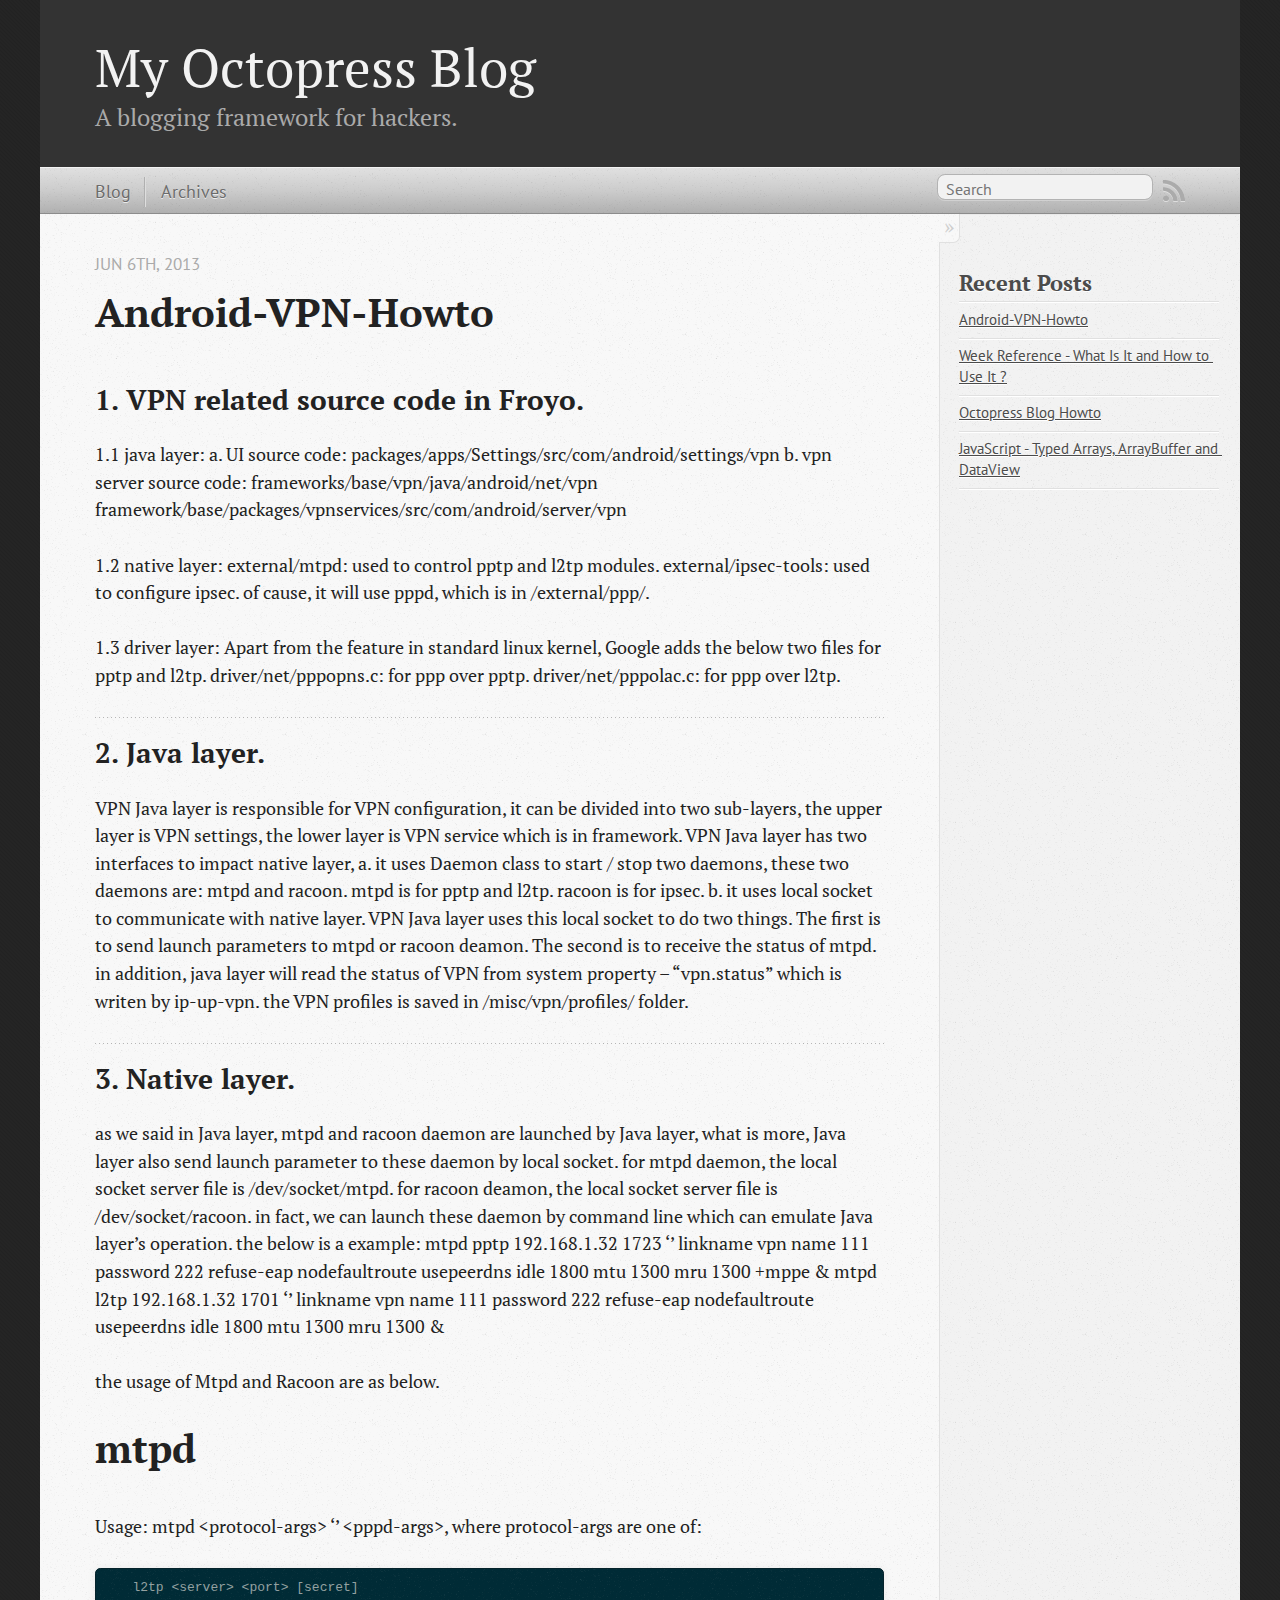
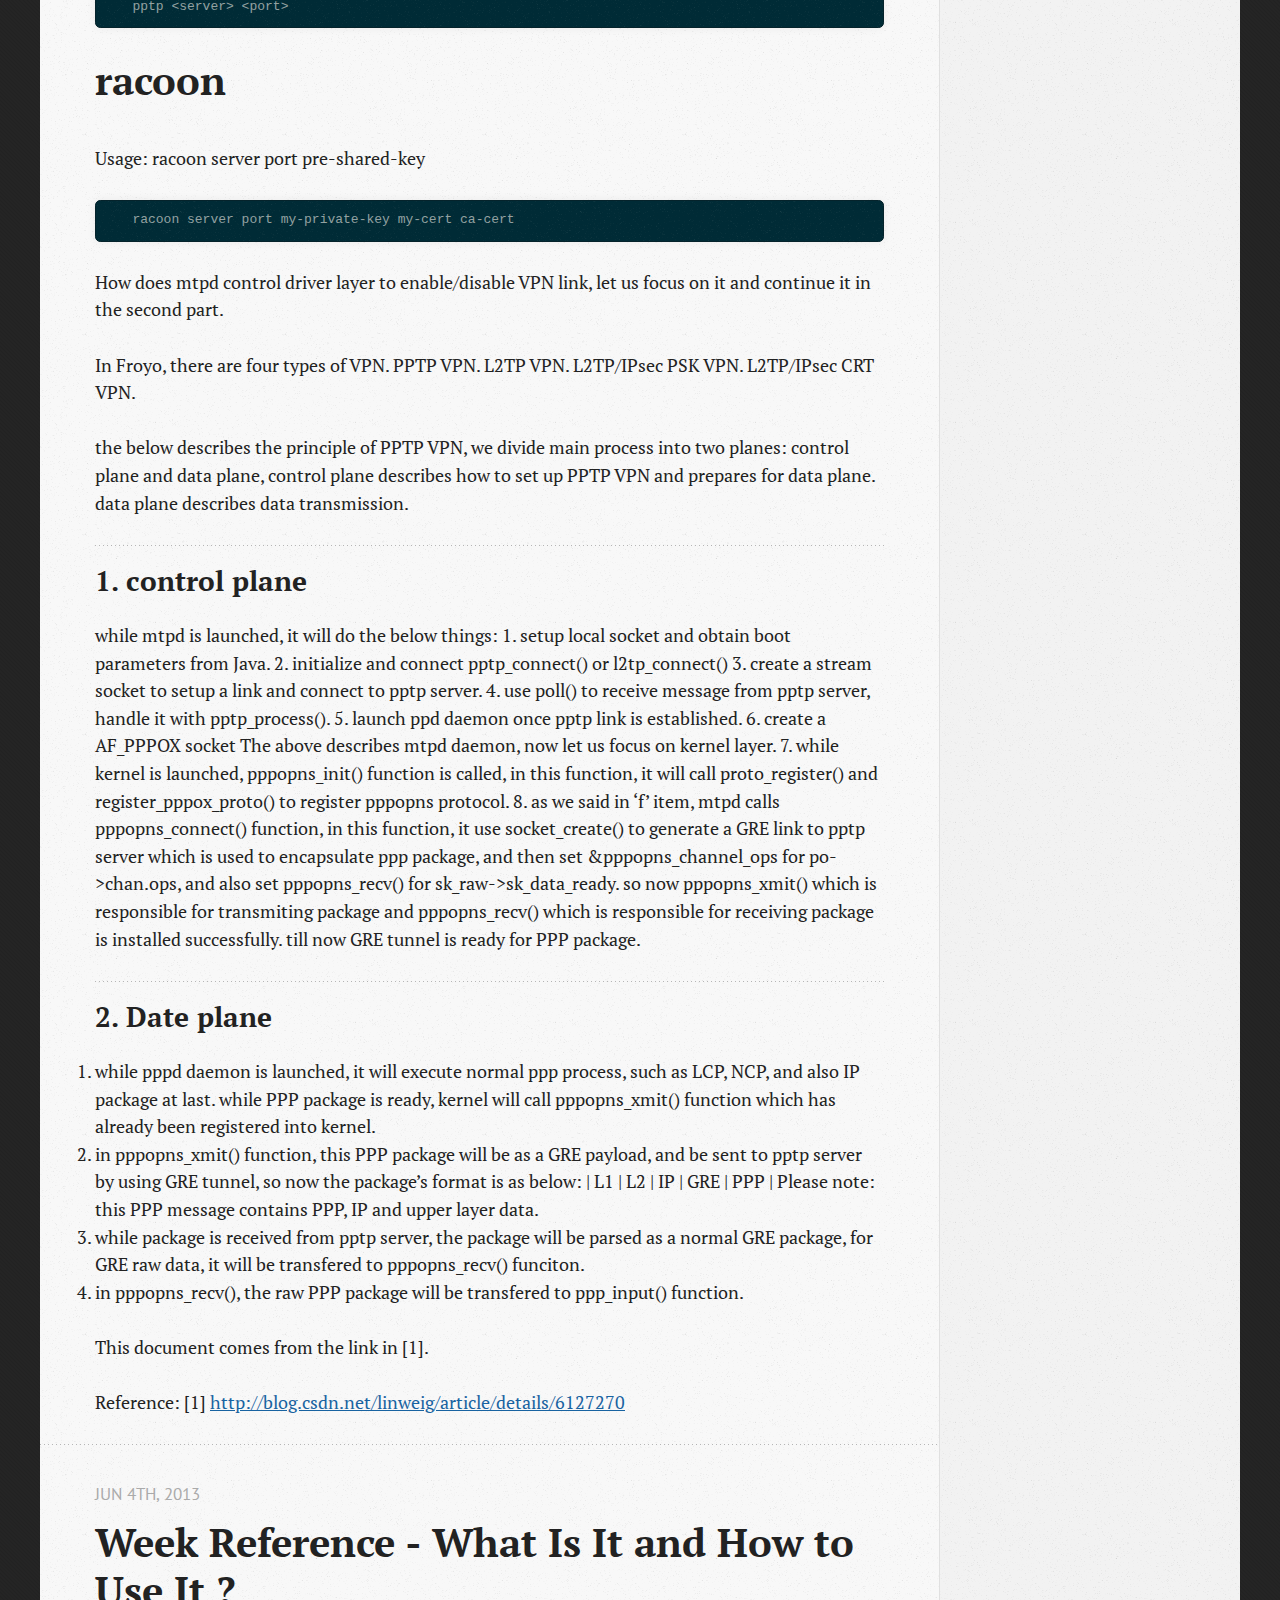
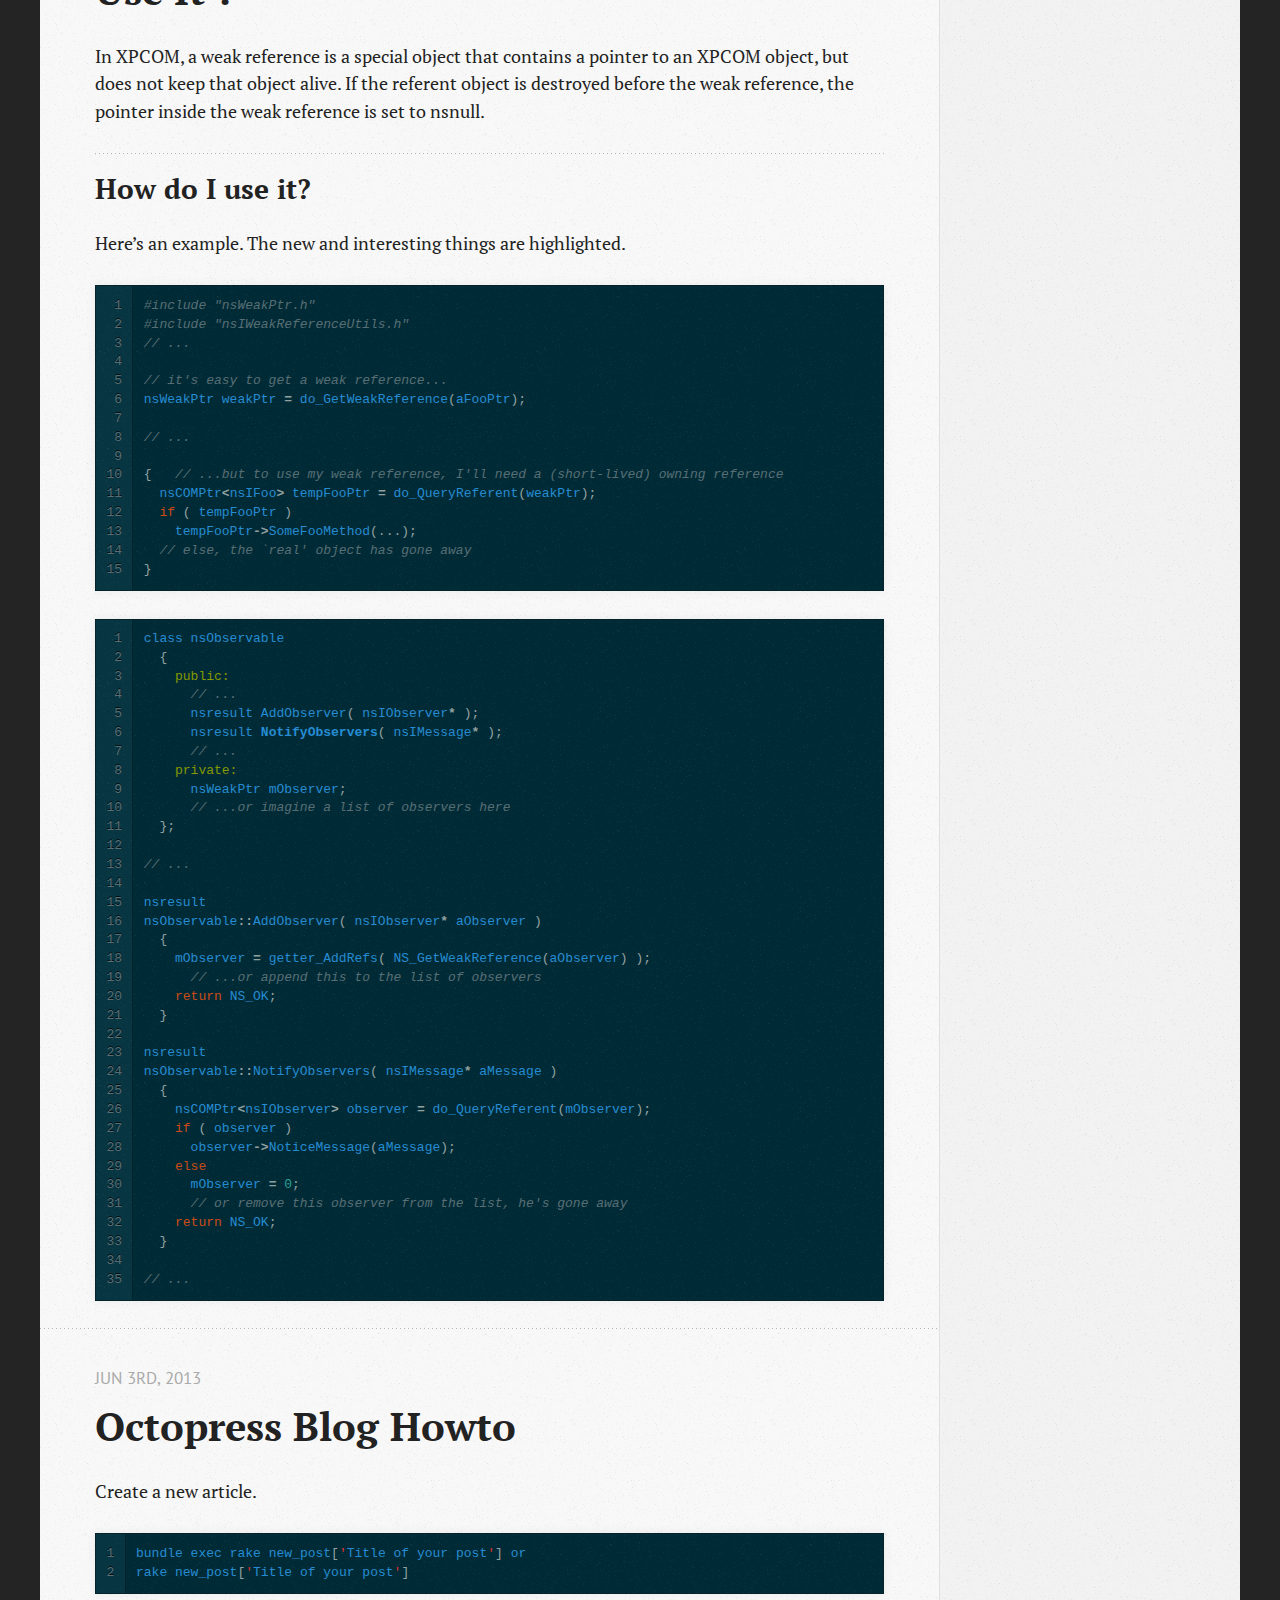
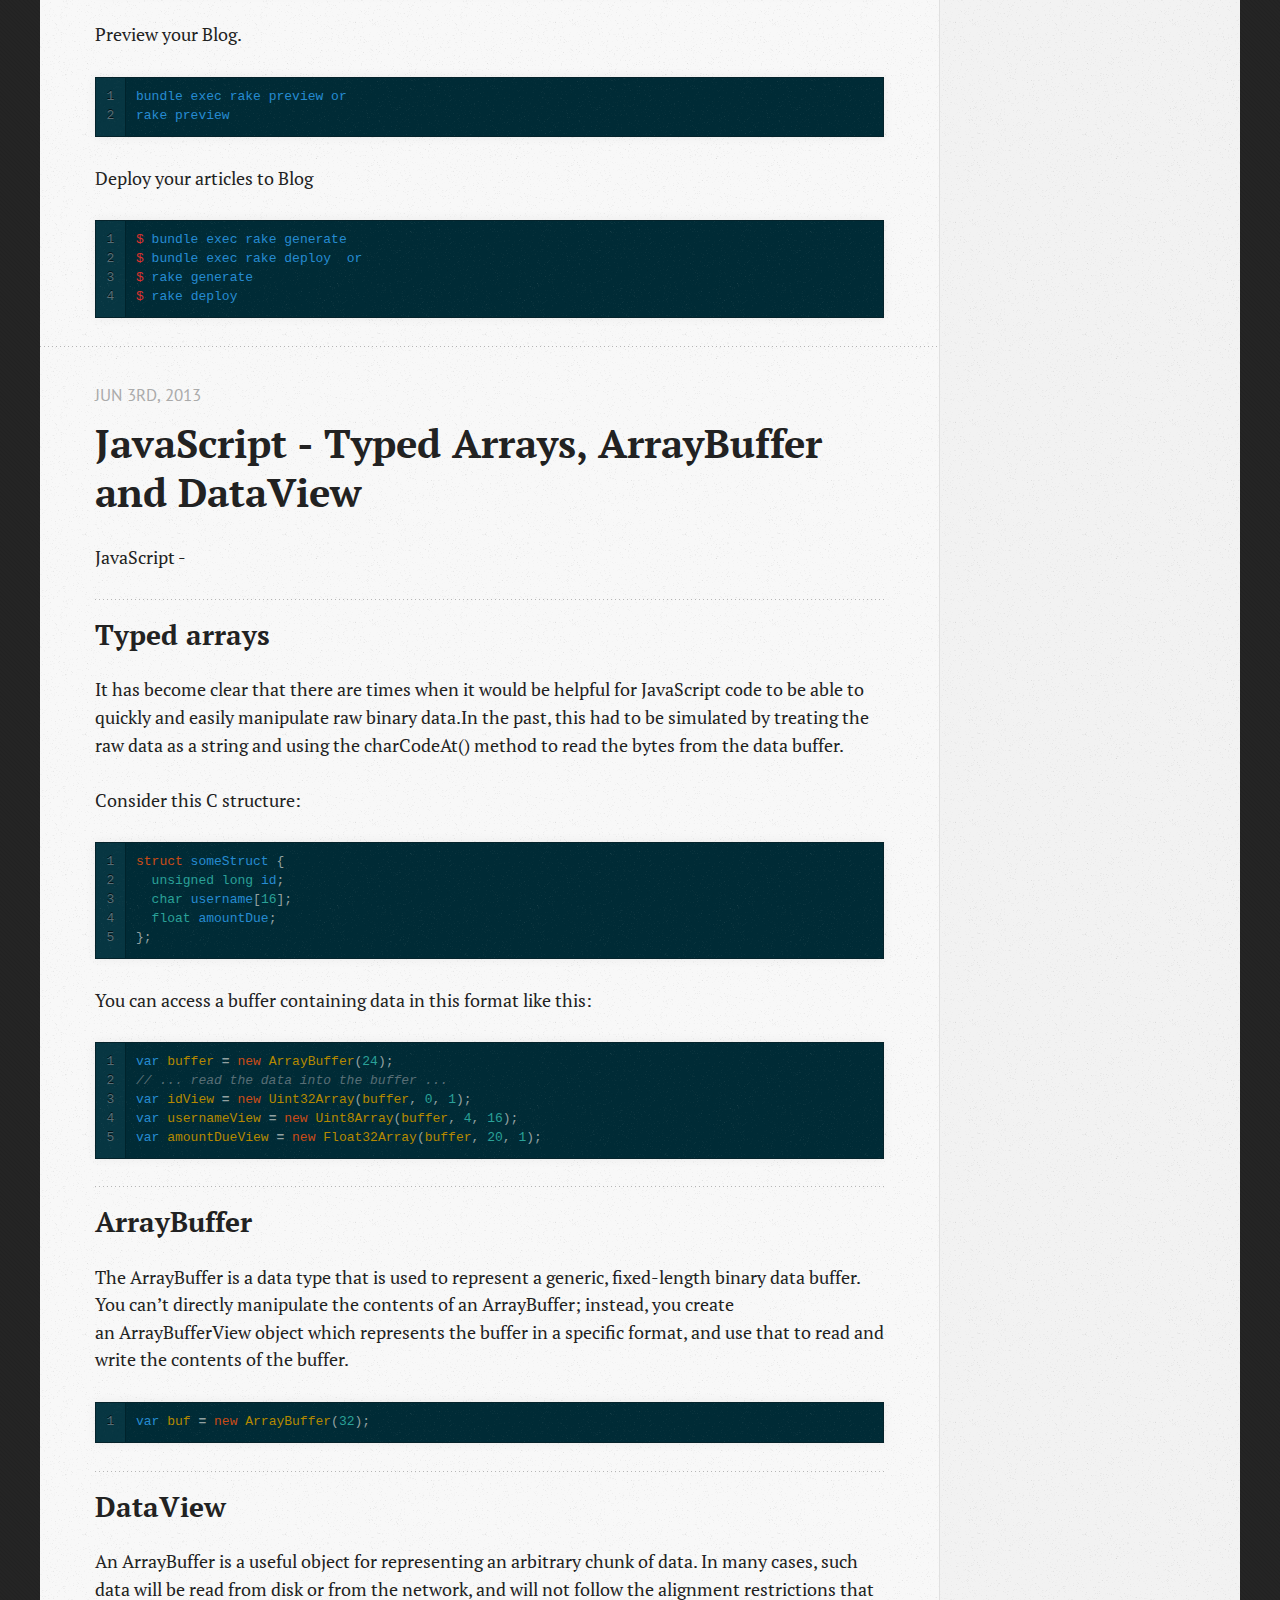
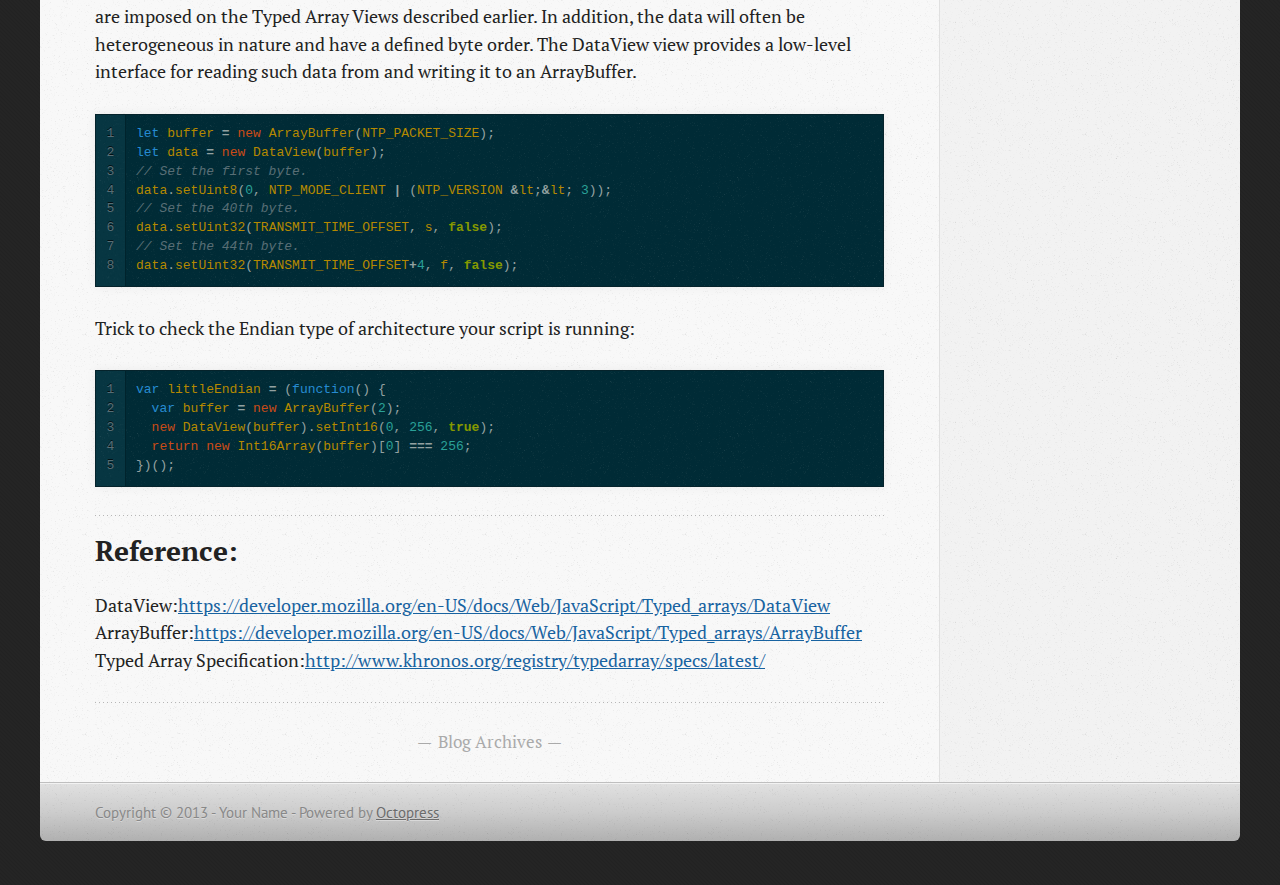
<file: index.html>
<!DOCTYPE html>
<!--[if IEMobile 7 ]><html class="no-js iem7"><![endif]-->
<!--[if lt IE 9]><html class="no-js lte-ie8"><![endif]-->
<!--[if (gt IE 8)|(gt IEMobile 7)|!(IEMobile)|!(IE)]><!--><html class="no-js" lang="en"><!--<![endif]-->
<head>
  <meta charset="utf-8">
  <title>My Octopress Blog</title>
  <meta name="author" content="Your Name">

  
  <meta name="description" content="1. VPN related source code in Froyo. 1.1 java layer:
a. UI source code:
packages/apps/Settings/src/com/android/settings/vpn
b. vpn server source code &hellip;">
  

  <!-- http://t.co/dKP3o1e -->
  <meta name="HandheldFriendly" content="True">
  <meta name="MobileOptimized" content="320">
  <meta name="viewport" content="width=device-width, initial-scale=1">

  
  <link rel="canonical" href="http://changyihsin.github.io">
  <link href="/favicon.png" rel="icon">
  <link href="/stylesheets/screen.css" media="screen, projection" rel="stylesheet" type="text/css">
  <link href="/atom.xml" rel="alternate" title="My Octopress Blog" type="application/atom+xml">
  <script src="/javascripts/modernizr-2.0.js"></script>
  <script src="//ajax.googleapis.com/ajax/libs/jquery/1.9.1/jquery.min.js"></script>
  <script>!window.jQuery && document.write(unescape('%3Cscript src="./javascripts/lib/jquery.min.js"%3E%3C/script%3E'))</script>
  <script src="/javascripts/octopress.js" type="text/javascript"></script>
  <!--Fonts from Google"s Web font directory at http://google.com/webfonts -->
<link href="http://fonts.googleapis.com/css?family=PT+Serif:regular,italic,bold,bolditalic" rel="stylesheet" type="text/css">
<link href="http://fonts.googleapis.com/css?family=PT+Sans:regular,italic,bold,bolditalic" rel="stylesheet" type="text/css">

  

</head>

<body   >
  <header role="banner"><hgroup>
  <h1><a href="/">My Octopress Blog</a></h1>
  
    <h2>A blogging framework for hackers.</h2>
  
</hgroup>

</header>
  <nav role="navigation"><ul class="subscription" data-subscription="rss">
  <li><a href="/atom.xml" rel="subscribe-rss" title="subscribe via RSS">RSS</a></li>
  
</ul>
  
<form action="http://google.com/search" method="get">
  <fieldset role="search">
    <input type="hidden" name="q" value="site:changyihsin.github.io" />
    <input class="search" type="text" name="q" results="0" placeholder="Search"/>
  </fieldset>
</form>
  
<ul class="main-navigation">
  <li><a href="/">Blog</a></li>
  <li><a href="/blog/archives">Archives</a></li>
</ul>

</nav>
  <div id="main">
    <div id="content">
      <div class="blog-index">
  
  
  
    <article>
      
  <header>
    
      <h1 class="entry-title"><a href="/blog/2013/06/06/android-vpn-howto/">Android-VPN-Howto</a></h1>
    
    
      <p class="meta">
        








  


<time datetime="2013-06-06T16:18:00+08:00" pubdate data-updated="true">Jun 6<span>th</span>, 2013</time>
        
      </p>
    
  </header>


  <div class="entry-content"><h2>1. VPN related source code in Froyo.</h2>

<p>1.1 java layer:
a. UI source code:
packages/apps/Settings/src/com/android/settings/vpn
b. vpn server source code:
frameworks/base/vpn/java/android/net/vpn
framework/base/packages/vpnservices/src/com/android/server/vpn</p>

<p>1.2 native layer:
external/mtpd: used to control pptp and l2tp modules.
external/ipsec-tools: used to configure ipsec.
of cause, it will use pppd, which is in /external/ppp/.</p>

<p>1.3 driver layer:
Apart from the feature in standard linux kernel, Google adds the below two files for pptp and l2tp.
driver/net/pppopns.c: for ppp over pptp.
driver/net/pppolac.c: for ppp over l2tp.</p>

<h2>2. Java layer.</h2>

<p>VPN Java layer is responsible for VPN configuration, it can be divided into two sub-layers,
the upper layer is VPN settings, the lower layer is VPN service which is in framework.
VPN Java layer has two interfaces to impact native layer,
a. it uses Daemon class to start / stop two daemons, these two daemons are: mtpd and racoon.
mtpd is for pptp and l2tp.
racoon is for ipsec.
b. it uses local socket to communicate with native layer. VPN Java layer uses this local socket to
do two things. The first is to send launch parameters to mtpd or racoon deamon.
The second is to receive the status of mtpd.
in addition, java layer will read the status of VPN from system property &ndash; &ldquo;vpn.status&rdquo; which is writen by ip-up-vpn.
the VPN profiles is saved in /misc/vpn/profiles/ folder.</p>

<h2>3. Native layer.</h2>

<p>as we said in Java layer, mtpd and racoon daemon are launched by Java layer, what is more, Java layer also
send launch parameter to these daemon by local socket.
for mtpd daemon, the local socket server file is /dev/socket/mtpd.
for racoon deamon, the local socket server file is /dev/socket/racoon.
in fact, we can launch these daemon by command line which can emulate Java layer&rsquo;s operation.
the below is a example:
mtpd pptp 192.168.1.32 1723 &lsquo;&rsquo; linkname vpn name 111 password 222 refuse-eap nodefaultroute usepeerdns idle 1800 mtu 1300 mru 1300 +mppe &amp;
mtpd l2tp 192.168.1.32 1701 &lsquo;&rsquo; linkname vpn name 111 password 222 refuse-eap nodefaultroute usepeerdns idle 1800 mtu 1300 mru 1300 &amp;</p>

<p>the usage of Mtpd and Racoon are as below.</p>

<h1>mtpd</h1>

<p>Usage: mtpd &lt;protocol-args> &lsquo;&rsquo; &lt;pppd-args>, where protocol-args are one of:</p>

<pre><code>   l2tp &lt;server&gt; &lt;port&gt; [secret]
   pptp &lt;server&gt; &lt;port&gt;
</code></pre>

<h1>racoon</h1>

<p>Usage: racoon server port pre-shared-key</p>

<pre><code>   racoon server port my-private-key my-cert ca-cert
</code></pre>

<p>How does mtpd control driver layer to enable/disable VPN link, let us focus on it and continue it in the second part.</p>

<p>In Froyo, there are four types of VPN.
PPTP VPN.
L2TP VPN.
L2TP/IPsec PSK VPN.
L2TP/IPsec CRT VPN.</p>

<p>the below describes the principle of PPTP VPN, we divide main process into two planes: control plane and data plane,
control plane describes how to set up PPTP VPN and prepares for data plane. data plane describes data transmission.</p>

<h2>1. control plane</h2>

<p>while mtpd is launched, it will do the below things:
1. setup local socket and obtain boot parameters from Java.
2. initialize and connect
   pptp_connect() or
   l2tp_connect()
3. create a stream socket to setup a link and connect to pptp server.
4. use poll() to receive message from pptp server, handle it with pptp_process().
5. launch ppd daemon once pptp link is established.
6. create a AF_PPPOX socket
   The above describes mtpd daemon, now let us focus on kernel layer.
7. while kernel is launched, pppopns_init() function is called, in this function, it will call proto_register()
   and register_pppox_proto() to register pppopns protocol.
8. as we said in &lsquo;f&rsquo; item, mtpd calls pppopns_connect() function, in this function, it use socket_create() to
   generate a GRE link to pptp server which is used to encapsulate ppp package, and then set &amp;pppopns_channel_ops for
   po->chan.ops, and also set pppopns_recv() for sk_raw->sk_data_ready. so now pppopns_xmit() which is responsible
   for transmiting package and pppopns_recv() which is responsible for receiving package is installed successfully.
   till now GRE tunnel is ready for PPP package.</p>

<h2>2. Date plane</h2>

<ol>
<li>while pppd daemon is launched, it will execute normal ppp process, such as LCP, NCP, and also IP package at last.
while PPP package is ready, kernel will call pppopns_xmit() function which has already been registered into kernel.</li>
<li>in pppopns_xmit() function, this PPP package will be as a GRE payload, and be sent to pptp server by using GRE tunnel,
so now the package&rsquo;s format is as below:
| L1 | L2 | IP | GRE | PPP |
Please note: this PPP message contains PPP, IP and upper layer data.</li>
<li>while package is received from pptp server, the package will be parsed as a normal GRE package, for GRE raw data,
it will be transfered to pppopns_recv() funciton.</li>
<li>in pppopns_recv(), the raw PPP package will be transfered to ppp_input() function.</li>
</ol>


<p>This document comes from the link in [1].</p>

<p>Reference:
[1] <a href="http://blog.csdn.net/linweig/article/details/6127270">http://blog.csdn.net/linweig/article/details/6127270</a></p>
</div>
  
  


    </article>
  
  
    <article>
      
  <header>
    
      <h1 class="entry-title"><a href="/blog/2013/06/04/week-reference-what-is-it-and-how-to-use-it/">Week Reference - What Is It and How to Use It ?</a></h1>
    
    
      <p class="meta">
        








  


<time datetime="2013-06-04T10:31:00+08:00" pubdate data-updated="true">Jun 4<span>th</span>, 2013</time>
        
      </p>
    
  </header>


  <div class="entry-content"><p>In XPCOM, a weak reference is a special object that contains a pointer to an XPCOM object,
but does not keep that object alive. If the referent object is destroyed before the weak
reference, the pointer inside the weak reference is set to nsnull.</p>

<h2>How do I use it?</h2>

<p>Here&rsquo;s an example. The new and interesting things are highlighted.</p>

<figure class='code'> <div class="highlight"><table><tr><td class="gutter"><pre class="line-numbers"><span class='line-number'>1</span>
<span class='line-number'>2</span>
<span class='line-number'>3</span>
<span class='line-number'>4</span>
<span class='line-number'>5</span>
<span class='line-number'>6</span>
<span class='line-number'>7</span>
<span class='line-number'>8</span>
<span class='line-number'>9</span>
<span class='line-number'>10</span>
<span class='line-number'>11</span>
<span class='line-number'>12</span>
<span class='line-number'>13</span>
<span class='line-number'>14</span>
<span class='line-number'>15</span>
</pre></td><td class='code'><pre><code class='c'><span class='line'><span class="cp">#include &quot;nsWeakPtr.h&quot;</span>
</span><span class='line'><span class="cp">#include &quot;nsIWeakReferenceUtils.h&quot;</span>
</span><span class='line'><span class="c1">// ...</span>
</span><span class='line'>
</span><span class='line'><span class="c1">// it&#39;s easy to get a weak reference...</span>
</span><span class='line'><span class="n">nsWeakPtr</span> <span class="n">weakPtr</span> <span class="o">=</span> <span class="n">do_GetWeakReference</span><span class="p">(</span><span class="n">aFooPtr</span><span class="p">);</span>
</span><span class='line'>
</span><span class='line'><span class="c1">// ...</span>
</span><span class='line'>
</span><span class='line'><span class="p">{</span>   <span class="c1">// ...but to use my weak reference, I&#39;ll need a (short-lived) owning reference</span>
</span><span class='line'>  <span class="n">nsCOMPtr</span><span class="o">&lt;</span><span class="n">nsIFoo</span><span class="o">&gt;</span> <span class="n">tempFooPtr</span> <span class="o">=</span> <span class="n">do_QueryReferent</span><span class="p">(</span><span class="n">weakPtr</span><span class="p">);</span>
</span><span class='line'>  <span class="k">if</span> <span class="p">(</span> <span class="n">tempFooPtr</span> <span class="p">)</span>
</span><span class='line'>    <span class="n">tempFooPtr</span><span class="o">-&gt;</span><span class="n">SomeFooMethod</span><span class="p">(...);</span>
</span><span class='line'>  <span class="c1">// else, the `real&#39; object has gone away</span>
</span><span class='line'><span class="p">}</span>
</span></code></pre></td></tr></table></div></figure>




<figure class='code'> <div class="highlight"><table><tr><td class="gutter"><pre class="line-numbers"><span class='line-number'>1</span>
<span class='line-number'>2</span>
<span class='line-number'>3</span>
<span class='line-number'>4</span>
<span class='line-number'>5</span>
<span class='line-number'>6</span>
<span class='line-number'>7</span>
<span class='line-number'>8</span>
<span class='line-number'>9</span>
<span class='line-number'>10</span>
<span class='line-number'>11</span>
<span class='line-number'>12</span>
<span class='line-number'>13</span>
<span class='line-number'>14</span>
<span class='line-number'>15</span>
<span class='line-number'>16</span>
<span class='line-number'>17</span>
<span class='line-number'>18</span>
<span class='line-number'>19</span>
<span class='line-number'>20</span>
<span class='line-number'>21</span>
<span class='line-number'>22</span>
<span class='line-number'>23</span>
<span class='line-number'>24</span>
<span class='line-number'>25</span>
<span class='line-number'>26</span>
<span class='line-number'>27</span>
<span class='line-number'>28</span>
<span class='line-number'>29</span>
<span class='line-number'>30</span>
<span class='line-number'>31</span>
<span class='line-number'>32</span>
<span class='line-number'>33</span>
<span class='line-number'>34</span>
<span class='line-number'>35</span>
</pre></td><td class='code'><pre><code class='c'><span class='line'><span class="n">class</span> <span class="n">nsObservable</span>
</span><span class='line'>  <span class="p">{</span>
</span><span class='line'>    <span class="nl">public:</span>
</span><span class='line'>      <span class="c1">// ...</span>
</span><span class='line'>      <span class="n">nsresult</span> <span class="n">AddObserver</span><span class="p">(</span> <span class="n">nsIObserver</span><span class="o">*</span> <span class="p">);</span>
</span><span class='line'>      <span class="n">nsresult</span> <span class="nf">NotifyObservers</span><span class="p">(</span> <span class="n">nsIMessage</span><span class="o">*</span> <span class="p">);</span>
</span><span class='line'>      <span class="c1">// ...</span>
</span><span class='line'>    <span class="nl">private:</span>
</span><span class='line'>      <span class="n">nsWeakPtr</span> <span class="n">mObserver</span><span class="p">;</span>
</span><span class='line'>      <span class="c1">// ...or imagine a list of observers here</span>
</span><span class='line'>  <span class="p">};</span>
</span><span class='line'>
</span><span class='line'><span class="c1">// ...</span>
</span><span class='line'>
</span><span class='line'><span class="n">nsresult</span>
</span><span class='line'><span class="n">nsObservable</span><span class="o">::</span><span class="n">AddObserver</span><span class="p">(</span> <span class="n">nsIObserver</span><span class="o">*</span> <span class="n">aObserver</span> <span class="p">)</span>
</span><span class='line'>  <span class="p">{</span>
</span><span class='line'>    <span class="n">mObserver</span> <span class="o">=</span> <span class="n">getter_AddRefs</span><span class="p">(</span> <span class="n">NS_GetWeakReference</span><span class="p">(</span><span class="n">aObserver</span><span class="p">)</span> <span class="p">);</span>
</span><span class='line'>      <span class="c1">// ...or append this to the list of observers</span>
</span><span class='line'>    <span class="k">return</span> <span class="n">NS_OK</span><span class="p">;</span>
</span><span class='line'>  <span class="p">}</span>
</span><span class='line'>
</span><span class='line'><span class="n">nsresult</span>
</span><span class='line'><span class="n">nsObservable</span><span class="o">::</span><span class="n">NotifyObservers</span><span class="p">(</span> <span class="n">nsIMessage</span><span class="o">*</span> <span class="n">aMessage</span> <span class="p">)</span>
</span><span class='line'>  <span class="p">{</span>
</span><span class='line'>    <span class="n">nsCOMPtr</span><span class="o">&lt;</span><span class="n">nsIObserver</span><span class="o">&gt;</span> <span class="n">observer</span> <span class="o">=</span> <span class="n">do_QueryReferent</span><span class="p">(</span><span class="n">mObserver</span><span class="p">);</span>
</span><span class='line'>    <span class="k">if</span> <span class="p">(</span> <span class="n">observer</span> <span class="p">)</span>
</span><span class='line'>      <span class="n">observer</span><span class="o">-&gt;</span><span class="n">NoticeMessage</span><span class="p">(</span><span class="n">aMessage</span><span class="p">);</span>
</span><span class='line'>    <span class="k">else</span>
</span><span class='line'>      <span class="n">mObserver</span> <span class="o">=</span> <span class="mi">0</span><span class="p">;</span>
</span><span class='line'>      <span class="c1">// or remove this observer from the list, he&#39;s gone away</span>
</span><span class='line'>    <span class="k">return</span> <span class="n">NS_OK</span><span class="p">;</span>
</span><span class='line'>  <span class="p">}</span>
</span><span class='line'>
</span><span class='line'><span class="c1">// ...</span>
</span></code></pre></td></tr></table></div></figure>



</div>
  
  


    </article>
  
  
    <article>
      
  <header>
    
      <h1 class="entry-title"><a href="/blog/2013/06/03/first-blog/">Octopress Blog Howto</a></h1>
    
    
      <p class="meta">
        








  


<time datetime="2013-06-03T13:25:00+08:00" pubdate data-updated="true">Jun 3<span>rd</span>, 2013</time>
        
      </p>
    
  </header>


  <div class="entry-content"><p>Create a new article.</p>

<figure class='code'> <div class="highlight"><table><tr><td class="gutter"><pre class="line-numbers"><span class='line-number'>1</span>
<span class='line-number'>2</span>
</pre></td><td class='code'><pre><code class='c'><span class='line'><span class="n">bundle</span> <span class="n">exec</span> <span class="n">rake</span> <span class="n">new_post</span><span class="p">[</span><span class="err">&#39;</span><span class="n">Title</span> <span class="n">of</span> <span class="n">your</span> <span class="n">post</span><span class="err">&#39;</span><span class="p">]</span> <span class="n">or</span>
</span><span class='line'><span class="n">rake</span> <span class="n">new_post</span><span class="p">[</span><span class="err">&#39;</span><span class="n">Title</span> <span class="n">of</span> <span class="n">your</span> <span class="n">post</span><span class="err">&#39;</span><span class="p">]</span>
</span></code></pre></td></tr></table></div></figure>


<p>Preview your Blog.</p>

<figure class='code'> <div class="highlight"><table><tr><td class="gutter"><pre class="line-numbers"><span class='line-number'>1</span>
<span class='line-number'>2</span>
</pre></td><td class='code'><pre><code class='c'><span class='line'><span class="n">bundle</span> <span class="n">exec</span> <span class="n">rake</span> <span class="n">preview</span> <span class="n">or</span>
</span><span class='line'><span class="n">rake</span> <span class="n">preview</span>
</span></code></pre></td></tr></table></div></figure>


<p>Deploy your articles to Blog</p>

<figure class='code'> <div class="highlight"><table><tr><td class="gutter"><pre class="line-numbers"><span class='line-number'>1</span>
<span class='line-number'>2</span>
<span class='line-number'>3</span>
<span class='line-number'>4</span>
</pre></td><td class='code'><pre><code class='c'><span class='line'><span class="err">$</span> <span class="n">bundle</span> <span class="n">exec</span> <span class="n">rake</span> <span class="n">generate</span>
</span><span class='line'><span class="err">$</span> <span class="n">bundle</span> <span class="n">exec</span> <span class="n">rake</span> <span class="n">deploy</span>  <span class="n">or</span>
</span><span class='line'><span class="err">$</span> <span class="n">rake</span> <span class="n">generate</span>
</span><span class='line'><span class="err">$</span> <span class="n">rake</span> <span class="n">deploy</span>
</span></code></pre></td></tr></table></div></figure>



</div>
  
  


    </article>
  
  
    <article>
      
  <header>
    
      <h1 class="entry-title"><a href="/blog/2013/06/03/octopress-howto/">JavaScript - Typed Arrays, ArrayBuffer and DataView</a></h1>
    
    
      <p class="meta">
        








  


<time datetime="2013-06-03T12:19:00+08:00" pubdate data-updated="true">Jun 3<span>rd</span>, 2013</time>
        
      </p>
    
  </header>


  <div class="entry-content"><p>JavaScript - </p>

<h2>Typed arrays</h2>

<p>It has become clear that there are times when it would be helpful for JavaScript code to be able to quickly and easily manipulate raw binary data.In the past, this had to be simulated by treating the raw data as a string and using the charCodeAt() method to read the bytes from the data buffer.</p>

<p>Consider this C structure:</p>

<figure class='code'> <div class="highlight"><table><tr><td class="gutter"><pre class="line-numbers"><span class='line-number'>1</span>
<span class='line-number'>2</span>
<span class='line-number'>3</span>
<span class='line-number'>4</span>
<span class='line-number'>5</span>
</pre></td><td class='code'><pre><code class='c'><span class='line'><span class="k">struct</span> <span class="n">someStruct</span> <span class="p">{</span>
</span><span class='line'><span class="err"> </span> <span class="kt">unsigned</span> <span class="kt">long</span> <span class="n">id</span><span class="p">;</span>
</span><span class='line'><span class="err"> </span> <span class="kt">char</span> <span class="n">username</span><span class="p">[</span><span class="mi">16</span><span class="p">];</span>
</span><span class='line'><span class="err">  </span><span class="kt">float</span> <span class="n">amountDue</span><span class="p">;</span>
</span><span class='line'><span class="p">};</span>
</span></code></pre></td></tr></table></div></figure>


<p>You can access a buffer containing data in this format like this:</p>

<figure class='code'> <div class="highlight"><table><tr><td class="gutter"><pre class="line-numbers"><span class='line-number'>1</span>
<span class='line-number'>2</span>
<span class='line-number'>3</span>
<span class='line-number'>4</span>
<span class='line-number'>5</span>
</pre></td><td class='code'><pre><code class='javascript'><span class='line'><span class="kd">var</span> <span class="nx">buffer</span> <span class="o">=</span> <span class="k">new</span> <span class="nx">ArrayBuffer</span><span class="p">(</span><span class="mi">24</span><span class="p">);</span>
</span><span class='line'><span class="c1">// ... read the data into the buffer ...</span>
</span><span class='line'><span class="kd">var</span> <span class="nx">idView</span> <span class="o">=</span> <span class="k">new</span> <span class="nx">Uint32Array</span><span class="p">(</span><span class="nx">buffer</span><span class="p">,</span> <span class="mi">0</span><span class="p">,</span> <span class="mi">1</span><span class="p">);</span>
</span><span class='line'><span class="kd">var</span> <span class="nx">usernameView</span> <span class="o">=</span> <span class="k">new</span> <span class="nx">Uint8Array</span><span class="p">(</span><span class="nx">buffer</span><span class="p">,</span> <span class="mi">4</span><span class="p">,</span> <span class="mi">16</span><span class="p">);</span>
</span><span class='line'><span class="kd">var</span> <span class="nx">amountDueView</span> <span class="o">=</span> <span class="k">new</span> <span class="nx">Float32Array</span><span class="p">(</span><span class="nx">buffer</span><span class="p">,</span> <span class="mi">20</span><span class="p">,</span> <span class="mi">1</span><span class="p">);</span>
</span></code></pre></td></tr></table></div></figure>


<h2>ArrayBuffer</h2>

<p>The ArrayBuffer is a data type that is used to represent a generic, fixed-length binary data buffer. You can&rsquo;t directly manipulate the contents of an ArrayBuffer; instead, you create an ArrayBufferView object which represents the buffer in a specific format, and use that to read and write the contents of the buffer.</p>

<figure class='code'> <div class="highlight"><table><tr><td class="gutter"><pre class="line-numbers"><span class='line-number'>1</span>
</pre></td><td class='code'><pre><code class='javascript'><span class='line'><span class="kd">var</span> <span class="nx">buf</span> <span class="o">=</span> <span class="k">new</span> <span class="nx">ArrayBuffer</span><span class="p">(</span><span class="mi">32</span><span class="p">);</span>
</span></code></pre></td></tr></table></div></figure>


<h2>DataView</h2>

<p>An ArrayBuffer is a useful object for representing an arbitrary chunk of data. In many cases, such data will be read from disk or from the network, and will not follow the alignment restrictions that are imposed on the Typed Array Views described earlier. In addition, the data will often be heterogeneous in nature and have a defined byte order.
The DataView view provides a low-level interface for reading such data from and writing it to an ArrayBuffer.</p>

<figure class='code'> <div class="highlight"><table><tr><td class="gutter"><pre class="line-numbers"><span class='line-number'>1</span>
<span class='line-number'>2</span>
<span class='line-number'>3</span>
<span class='line-number'>4</span>
<span class='line-number'>5</span>
<span class='line-number'>6</span>
<span class='line-number'>7</span>
<span class='line-number'>8</span>
</pre></td><td class='code'><pre><code class='javascript'><span class='line'><span class="kd">let</span> <span class="nx">buffer</span> <span class="o">=</span> <span class="k">new</span> <span class="nx">ArrayBuffer</span><span class="p">(</span><span class="nx">NTP_PACKET_SIZE</span><span class="p">);</span>
</span><span class='line'><span class="kd">let</span> <span class="nx">data</span> <span class="o">=</span> <span class="k">new</span> <span class="nx">DataView</span><span class="p">(</span><span class="nx">buffer</span><span class="p">);</span>
</span><span class='line'><span class="c1">// Set the first byte.</span>
</span><span class='line'><span class="nx">data</span><span class="p">.</span><span class="nx">setUint8</span><span class="p">(</span><span class="mi">0</span><span class="p">,</span> <span class="nx">NTP_MODE_CLIENT</span> <span class="o">|</span> <span class="p">(</span><span class="nx">NTP_VERSION</span> <span class="o">&amp;</span><span class="nx">lt</span><span class="p">;</span><span class="o">&amp;</span><span class="nx">lt</span><span class="p">;</span> <span class="mi">3</span><span class="p">));</span>
</span><span class='line'><span class="c1">// Set the 40th byte. </span>
</span><span class='line'><span class="nx">data</span><span class="p">.</span><span class="nx">setUint32</span><span class="p">(</span><span class="nx">TRANSMIT_TIME_OFFSET</span><span class="p">,</span> <span class="nx">s</span><span class="p">,</span> <span class="kc">false</span><span class="p">);</span>
</span><span class='line'><span class="c1">// Set the 44th byte. </span>
</span><span class='line'><span class="nx">data</span><span class="p">.</span><span class="nx">setUint32</span><span class="p">(</span><span class="nx">TRANSMIT_TIME_OFFSET</span><span class="o">+</span><span class="mi">4</span><span class="p">,</span> <span class="nx">f</span><span class="p">,</span> <span class="kc">false</span><span class="p">);</span>
</span></code></pre></td></tr></table></div></figure>


<p>Trick to check the Endian type of architecture your script is running: </p>

<figure class='code'> <div class="highlight"><table><tr><td class="gutter"><pre class="line-numbers"><span class='line-number'>1</span>
<span class='line-number'>2</span>
<span class='line-number'>3</span>
<span class='line-number'>4</span>
<span class='line-number'>5</span>
</pre></td><td class='code'><pre><code class='javascript'><span class='line'><span class="kd">var</span> <span class="nx">littleEndian</span> <span class="o">=</span> <span class="p">(</span><span class="kd">function</span><span class="p">()</span> <span class="p">{</span>
</span><span class='line'><span class="err">  </span><span class="kd">var</span> <span class="nx">buffer</span> <span class="o">=</span> <span class="k">new</span> <span class="nx">ArrayBuffer</span><span class="p">(</span><span class="mi">2</span><span class="p">);</span>
</span><span class='line'><span class="err">  </span><span class="k">new</span> <span class="nx">DataView</span><span class="p">(</span><span class="nx">buffer</span><span class="p">).</span><span class="nx">setInt16</span><span class="p">(</span><span class="mi">0</span><span class="p">,</span> <span class="mi">256</span><span class="p">,</span> <span class="kc">true</span><span class="p">);</span>
</span><span class='line'><span class="err">  </span><span class="k">return</span> <span class="k">new</span> <span class="nx">Int16Array</span><span class="p">(</span><span class="nx">buffer</span><span class="p">)[</span><span class="mi">0</span><span class="p">]</span> <span class="o">===</span> <span class="mi">256</span><span class="p">;</span>
</span><span class='line'><span class="p">})();</span>
</span></code></pre></td></tr></table></div></figure>


<h2>Reference:</h2>

<p>DataView:<a href="https://developer.mozilla.org/en-US/docs/Web/JavaScript/Typed_arrays/DataView">https://developer.mozilla.org/en-US/docs/Web/JavaScript/Typed_arrays/DataView</a>
ArrayBuffer:<a href="https://developer.mozilla.org/en-US/docs/Web/JavaScript/Typed_arrays/ArrayBuffer">https://developer.mozilla.org/en-US/docs/Web/JavaScript/Typed_arrays/ArrayBuffer</a>
Typed Array Specification:<a href="http://www.khronos.org/registry/typedarray/specs/latest/">http://www.khronos.org/registry/typedarray/specs/latest/</a></p>
</div>
  
  


    </article>
  
  <div class="pagination">
    
    <a href="/blog/archives">Blog Archives</a>
    
  </div>
</div>
<aside class="sidebar">
  
    <section>
  <h1>Recent Posts</h1>
  <ul id="recent_posts">
    
      <li class="post">
        <a href="/blog/2013/06/06/android-vpn-howto/">Android-VPN-Howto</a>
      </li>
    
      <li class="post">
        <a href="/blog/2013/06/04/week-reference-what-is-it-and-how-to-use-it/">Week Reference - What Is It and How to Use It ?</a>
      </li>
    
      <li class="post">
        <a href="/blog/2013/06/03/first-blog/">Octopress Blog Howto</a>
      </li>
    
      <li class="post">
        <a href="/blog/2013/06/03/octopress-howto/">JavaScript - Typed Arrays, ArrayBuffer and DataView</a>
      </li>
    
  </ul>
</section>





  
</aside>

    </div>
  </div>
  <footer role="contentinfo"><p>
  Copyright &copy; 2013 - Your Name -
  <span class="credit">Powered by <a href="http://octopress.org">Octopress</a></span>
</p>

</footer>
  







  <script type="text/javascript">
    (function(){
      var twitterWidgets = document.createElement('script');
      twitterWidgets.type = 'text/javascript';
      twitterWidgets.async = true;
      twitterWidgets.src = 'http://platform.twitter.com/widgets.js';
      document.getElementsByTagName('head')[0].appendChild(twitterWidgets);
    })();
  </script>





</body>
</html>
</file>
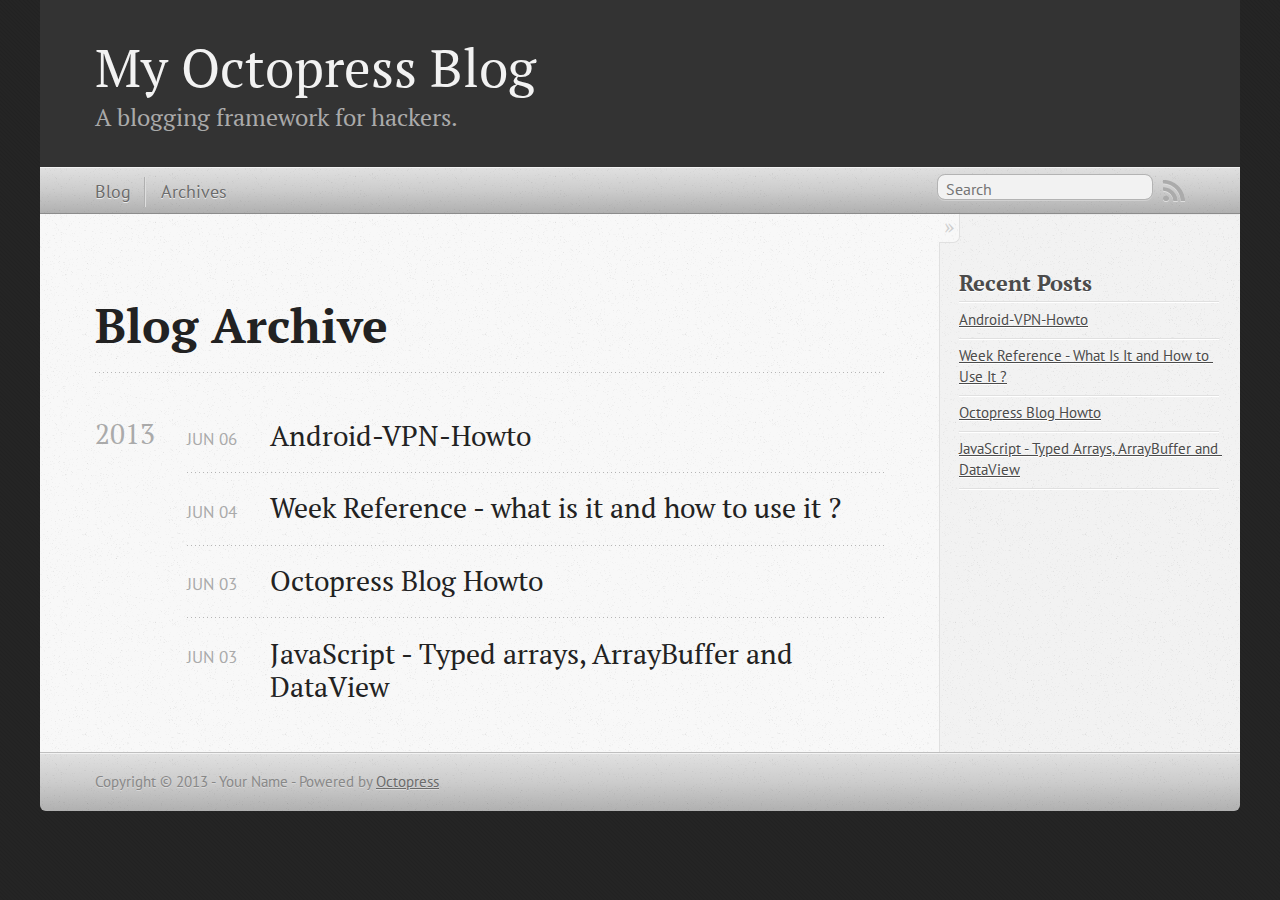
<file: blog/archives/index.html>
<!DOCTYPE html>
<!--[if IEMobile 7 ]><html class="no-js iem7"><![endif]-->
<!--[if lt IE 9]><html class="no-js lte-ie8"><![endif]-->
<!--[if (gt IE 8)|(gt IEMobile 7)|!(IEMobile)|!(IE)]><!--><html class="no-js" lang="en"><!--<![endif]-->
<head>
  <meta charset="utf-8">
  <title>Blog Archive - My Octopress Blog</title>
  <meta name="author" content="Your Name">

  
  <meta name="description" content="Blog Archive 2013 Android-VPN-Howto
Jun 06 2013 Week Reference - what is it and how to use it ? Jun 04 2013 Octopress Blog Howto
Jun 03 2013 &hellip;">
  

  <!-- http://t.co/dKP3o1e -->
  <meta name="HandheldFriendly" content="True">
  <meta name="MobileOptimized" content="320">
  <meta name="viewport" content="width=device-width, initial-scale=1">

  
  <link rel="canonical" href="http://changyihsin.github.io/blog/archives">
  <link href="/favicon.png" rel="icon">
  <link href="/stylesheets/screen.css" media="screen, projection" rel="stylesheet" type="text/css">
  <link href="/atom.xml" rel="alternate" title="My Octopress Blog" type="application/atom+xml">
  <script src="/javascripts/modernizr-2.0.js"></script>
  <script src="//ajax.googleapis.com/ajax/libs/jquery/1.9.1/jquery.min.js"></script>
  <script>!window.jQuery && document.write(unescape('%3Cscript src="./javascripts/lib/jquery.min.js"%3E%3C/script%3E'))</script>
  <script src="/javascripts/octopress.js" type="text/javascript"></script>
  <!--Fonts from Google"s Web font directory at http://google.com/webfonts -->
<link href="http://fonts.googleapis.com/css?family=PT+Serif:regular,italic,bold,bolditalic" rel="stylesheet" type="text/css">
<link href="http://fonts.googleapis.com/css?family=PT+Sans:regular,italic,bold,bolditalic" rel="stylesheet" type="text/css">

  

</head>

<body   >
  <header role="banner"><hgroup>
  <h1><a href="/">My Octopress Blog</a></h1>
  
    <h2>A blogging framework for hackers.</h2>
  
</hgroup>

</header>
  <nav role="navigation"><ul class="subscription" data-subscription="rss">
  <li><a href="/atom.xml" rel="subscribe-rss" title="subscribe via RSS">RSS</a></li>
  
</ul>
  
<form action="http://google.com/search" method="get">
  <fieldset role="search">
    <input type="hidden" name="q" value="site:changyihsin.github.io" />
    <input class="search" type="text" name="q" results="0" placeholder="Search"/>
  </fieldset>
</form>
  
<ul class="main-navigation">
  <li><a href="/">Blog</a></li>
  <li><a href="/blog/archives">Archives</a></li>
</ul>

</nav>
  <div id="main">
    <div id="content">
      <div>
<article role="article">
  
  <header>
    <h1 class="entry-title">Blog Archive</h1>
    
  </header>
  
  <div id="blog-archives">



  
  <h2>2013</h2>

<article>
  
<h1><a href="/blog/2013/06/06/android-vpn-howto/">Android-VPN-Howto</a></h1>
<time datetime="2013-06-06T16:18:00+08:00" pubdate><span class='month'>Jun</span> <span class='day'>06</span> <span class='year'>2013</span></time>


</article>



<article>
  
<h1><a href="/blog/2013/06/04/week-reference-what-is-it-and-how-to-use-it/">Week Reference - what is it and how to use it ? </a></h1>
<time datetime="2013-06-04T10:31:00+08:00" pubdate><span class='month'>Jun</span> <span class='day'>04</span> <span class='year'>2013</span></time>


</article>



<article>
  
<h1><a href="/blog/2013/06/03/first-blog/">Octopress Blog Howto</a></h1>
<time datetime="2013-06-03T13:25:00+08:00" pubdate><span class='month'>Jun</span> <span class='day'>03</span> <span class='year'>2013</span></time>


</article>



<article>
  
<h1><a href="/blog/2013/06/03/octopress-howto/">JavaScript - Typed arrays, ArrayBuffer and DataView</a></h1>
<time datetime="2013-06-03T12:19:00+08:00" pubdate><span class='month'>Jun</span> <span class='day'>03</span> <span class='year'>2013</span></time>


</article>

</div>

  
</article>

</div>

<aside class="sidebar">
  
    <section>
  <h1>Recent Posts</h1>
  <ul id="recent_posts">
    
      <li class="post">
        <a href="/blog/2013/06/06/android-vpn-howto/">Android-VPN-Howto</a>
      </li>
    
      <li class="post">
        <a href="/blog/2013/06/04/week-reference-what-is-it-and-how-to-use-it/">Week Reference - What Is It and How to Use It ?</a>
      </li>
    
      <li class="post">
        <a href="/blog/2013/06/03/first-blog/">Octopress Blog Howto</a>
      </li>
    
      <li class="post">
        <a href="/blog/2013/06/03/octopress-howto/">JavaScript - Typed Arrays, ArrayBuffer and DataView</a>
      </li>
    
  </ul>
</section>





  
</aside>


    </div>
  </div>
  <footer role="contentinfo"><p>
  Copyright &copy; 2013 - Your Name -
  <span class="credit">Powered by <a href="http://octopress.org">Octopress</a></span>
</p>

</footer>
  







  <script type="text/javascript">
    (function(){
      var twitterWidgets = document.createElement('script');
      twitterWidgets.type = 'text/javascript';
      twitterWidgets.async = true;
      twitterWidgets.src = 'http://platform.twitter.com/widgets.js';
      document.getElementsByTagName('head')[0].appendChild(twitterWidgets);
    })();
  </script>





</body>
</html>
</file>
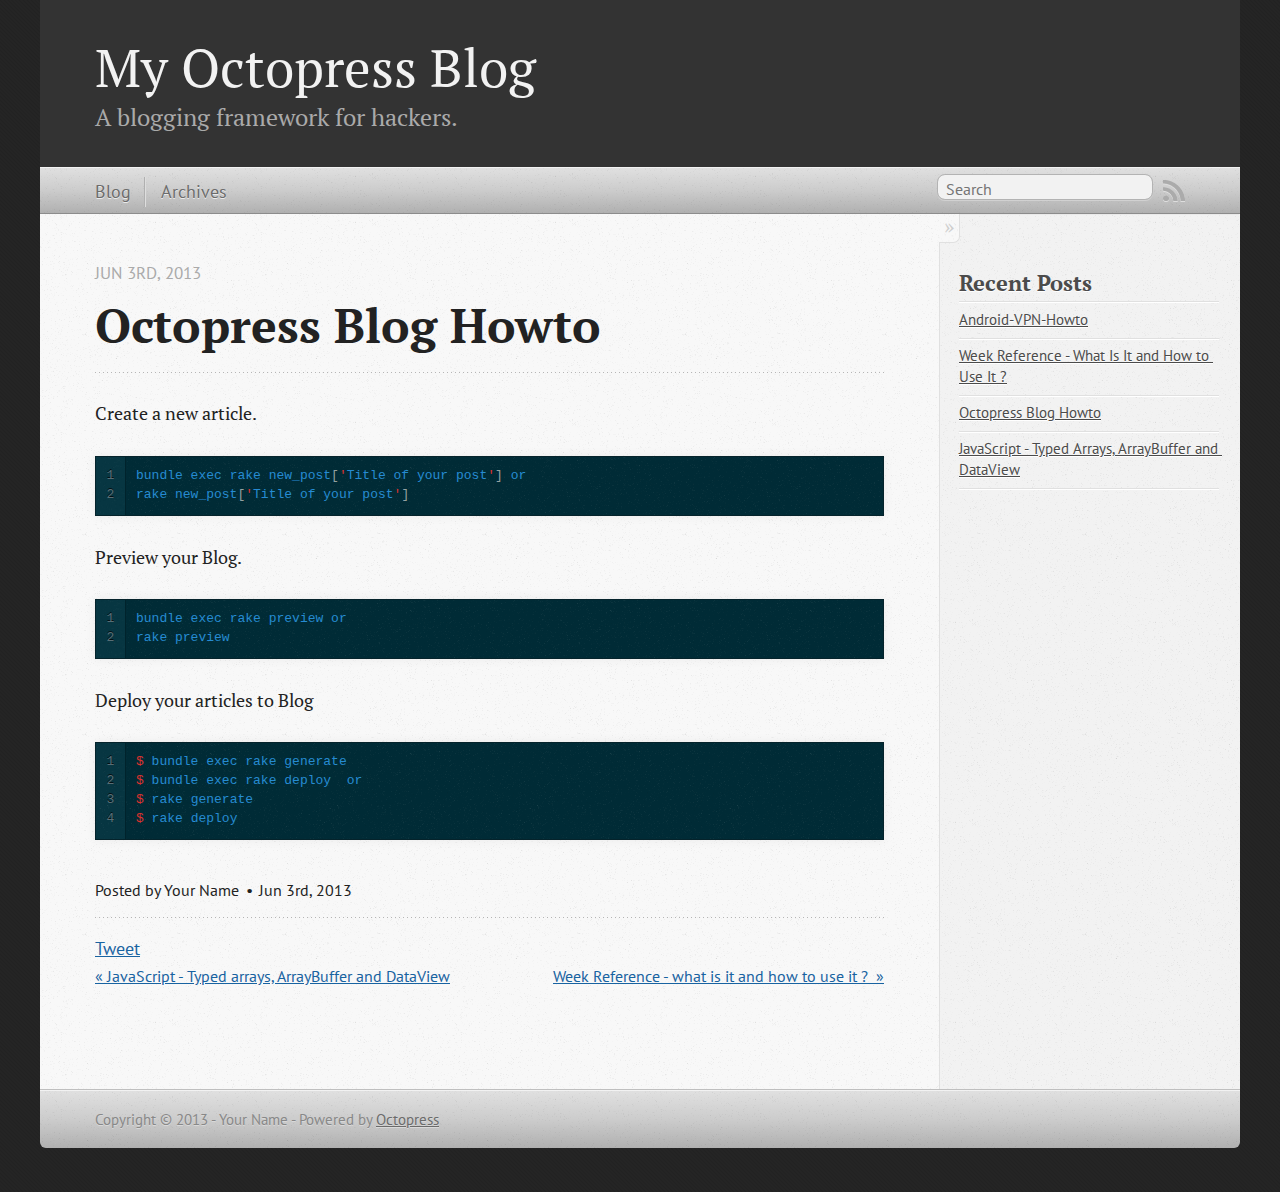
<file: blog/2013/06/03/first-blog/index.html>
<!DOCTYPE html>
<!--[if IEMobile 7 ]><html class="no-js iem7"><![endif]-->
<!--[if lt IE 9]><html class="no-js lte-ie8"><![endif]-->
<!--[if (gt IE 8)|(gt IEMobile 7)|!(IEMobile)|!(IE)]><!--><html class="no-js" lang="en"><!--<![endif]-->
<head>
  <meta charset="utf-8">
  <title>Octopress Blog Howto - My Octopress Blog</title>
  <meta name="author" content="Your Name">

  
  <meta name="description" content="Create a new article. 1
2
bundle exec rake new_post[&#39;Title of your post&#39;] or
rake new_post[&#39;Title of your post&#39;] Preview your Blog. 1 &hellip;">
  

  <!-- http://t.co/dKP3o1e -->
  <meta name="HandheldFriendly" content="True">
  <meta name="MobileOptimized" content="320">
  <meta name="viewport" content="width=device-width, initial-scale=1">

  
  <link rel="canonical" href="http://changyihsin.github.io/blog/2013/06/03/first-blog">
  <link href="/favicon.png" rel="icon">
  <link href="/stylesheets/screen.css" media="screen, projection" rel="stylesheet" type="text/css">
  <link href="/atom.xml" rel="alternate" title="My Octopress Blog" type="application/atom+xml">
  <script src="/javascripts/modernizr-2.0.js"></script>
  <script src="//ajax.googleapis.com/ajax/libs/jquery/1.9.1/jquery.min.js"></script>
  <script>!window.jQuery && document.write(unescape('%3Cscript src="./javascripts/lib/jquery.min.js"%3E%3C/script%3E'))</script>
  <script src="/javascripts/octopress.js" type="text/javascript"></script>
  <!--Fonts from Google"s Web font directory at http://google.com/webfonts -->
<link href="http://fonts.googleapis.com/css?family=PT+Serif:regular,italic,bold,bolditalic" rel="stylesheet" type="text/css">
<link href="http://fonts.googleapis.com/css?family=PT+Sans:regular,italic,bold,bolditalic" rel="stylesheet" type="text/css">

  

</head>

<body   >
  <header role="banner"><hgroup>
  <h1><a href="/">My Octopress Blog</a></h1>
  
    <h2>A blogging framework for hackers.</h2>
  
</hgroup>

</header>
  <nav role="navigation"><ul class="subscription" data-subscription="rss">
  <li><a href="/atom.xml" rel="subscribe-rss" title="subscribe via RSS">RSS</a></li>
  
</ul>
  
<form action="http://google.com/search" method="get">
  <fieldset role="search">
    <input type="hidden" name="q" value="site:changyihsin.github.io" />
    <input class="search" type="text" name="q" results="0" placeholder="Search"/>
  </fieldset>
</form>
  
<ul class="main-navigation">
  <li><a href="/">Blog</a></li>
  <li><a href="/blog/archives">Archives</a></li>
</ul>

</nav>
  <div id="main">
    <div id="content">
      <div>
<article class="hentry" role="article">
  
  <header>
    
      <h1 class="entry-title">Octopress Blog Howto</h1>
    
    
      <p class="meta">
        








  


<time datetime="2013-06-03T13:25:00+08:00" pubdate data-updated="true">Jun 3<span>rd</span>, 2013</time>
        
      </p>
    
  </header>


<div class="entry-content"><p>Create a new article.</p>

<figure class='code'> <div class="highlight"><table><tr><td class="gutter"><pre class="line-numbers"><span class='line-number'>1</span>
<span class='line-number'>2</span>
</pre></td><td class='code'><pre><code class='c'><span class='line'><span class="n">bundle</span> <span class="n">exec</span> <span class="n">rake</span> <span class="n">new_post</span><span class="p">[</span><span class="err">&#39;</span><span class="n">Title</span> <span class="n">of</span> <span class="n">your</span> <span class="n">post</span><span class="err">&#39;</span><span class="p">]</span> <span class="n">or</span>
</span><span class='line'><span class="n">rake</span> <span class="n">new_post</span><span class="p">[</span><span class="err">&#39;</span><span class="n">Title</span> <span class="n">of</span> <span class="n">your</span> <span class="n">post</span><span class="err">&#39;</span><span class="p">]</span>
</span></code></pre></td></tr></table></div></figure>


<p>Preview your Blog.</p>

<figure class='code'> <div class="highlight"><table><tr><td class="gutter"><pre class="line-numbers"><span class='line-number'>1</span>
<span class='line-number'>2</span>
</pre></td><td class='code'><pre><code class='c'><span class='line'><span class="n">bundle</span> <span class="n">exec</span> <span class="n">rake</span> <span class="n">preview</span> <span class="n">or</span>
</span><span class='line'><span class="n">rake</span> <span class="n">preview</span>
</span></code></pre></td></tr></table></div></figure>


<p>Deploy your articles to Blog</p>

<figure class='code'> <div class="highlight"><table><tr><td class="gutter"><pre class="line-numbers"><span class='line-number'>1</span>
<span class='line-number'>2</span>
<span class='line-number'>3</span>
<span class='line-number'>4</span>
</pre></td><td class='code'><pre><code class='c'><span class='line'><span class="err">$</span> <span class="n">bundle</span> <span class="n">exec</span> <span class="n">rake</span> <span class="n">generate</span>
</span><span class='line'><span class="err">$</span> <span class="n">bundle</span> <span class="n">exec</span> <span class="n">rake</span> <span class="n">deploy</span>  <span class="n">or</span>
</span><span class='line'><span class="err">$</span> <span class="n">rake</span> <span class="n">generate</span>
</span><span class='line'><span class="err">$</span> <span class="n">rake</span> <span class="n">deploy</span>
</span></code></pre></td></tr></table></div></figure>



</div>


  <footer>
    <p class="meta">
      
  

<span class="byline author vcard">Posted by <span class="fn">Your Name</span></span>

      








  


<time datetime="2013-06-03T13:25:00+08:00" pubdate data-updated="true">Jun 3<span>rd</span>, 2013</time>
      


    </p>
    
      <div class="sharing">
  
  <a href="http://twitter.com/share" class="twitter-share-button" data-url="http://changyihsin.github.io/blog/2013/06/03/first-blog/" data-via="" data-counturl="http://changyihsin.github.io/blog/2013/06/03/first-blog/" >Tweet</a>
  
  
  
</div>

    
    <p class="meta">
      
        <a class="basic-alignment left" href="/blog/2013/06/03/octopress-howto/" title="Previous Post: JavaScript - Typed arrays, ArrayBuffer and DataView">&laquo; JavaScript - Typed arrays, ArrayBuffer and DataView</a>
      
      
        <a class="basic-alignment right" href="/blog/2013/06/04/week-reference-what-is-it-and-how-to-use-it/" title="Next Post: Week Reference - what is it and how to use it ? ">Week Reference - what is it and how to use it ?  &raquo;</a>
      
    </p>
  </footer>
</article>

</div>

<aside class="sidebar">
  
    <section>
  <h1>Recent Posts</h1>
  <ul id="recent_posts">
    
      <li class="post">
        <a href="/blog/2013/06/06/android-vpn-howto/">Android-VPN-Howto</a>
      </li>
    
      <li class="post">
        <a href="/blog/2013/06/04/week-reference-what-is-it-and-how-to-use-it/">Week Reference - What Is It and How to Use It ?</a>
      </li>
    
      <li class="post">
        <a href="/blog/2013/06/03/first-blog/">Octopress Blog Howto</a>
      </li>
    
      <li class="post">
        <a href="/blog/2013/06/03/octopress-howto/">JavaScript - Typed Arrays, ArrayBuffer and DataView</a>
      </li>
    
  </ul>
</section>





  
</aside>


    </div>
  </div>
  <footer role="contentinfo"><p>
  Copyright &copy; 2013 - Your Name -
  <span class="credit">Powered by <a href="http://octopress.org">Octopress</a></span>
</p>

</footer>
  







  <script type="text/javascript">
    (function(){
      var twitterWidgets = document.createElement('script');
      twitterWidgets.type = 'text/javascript';
      twitterWidgets.async = true;
      twitterWidgets.src = 'http://platform.twitter.com/widgets.js';
      document.getElementsByTagName('head')[0].appendChild(twitterWidgets);
    })();
  </script>





</body>
</html>
</file>
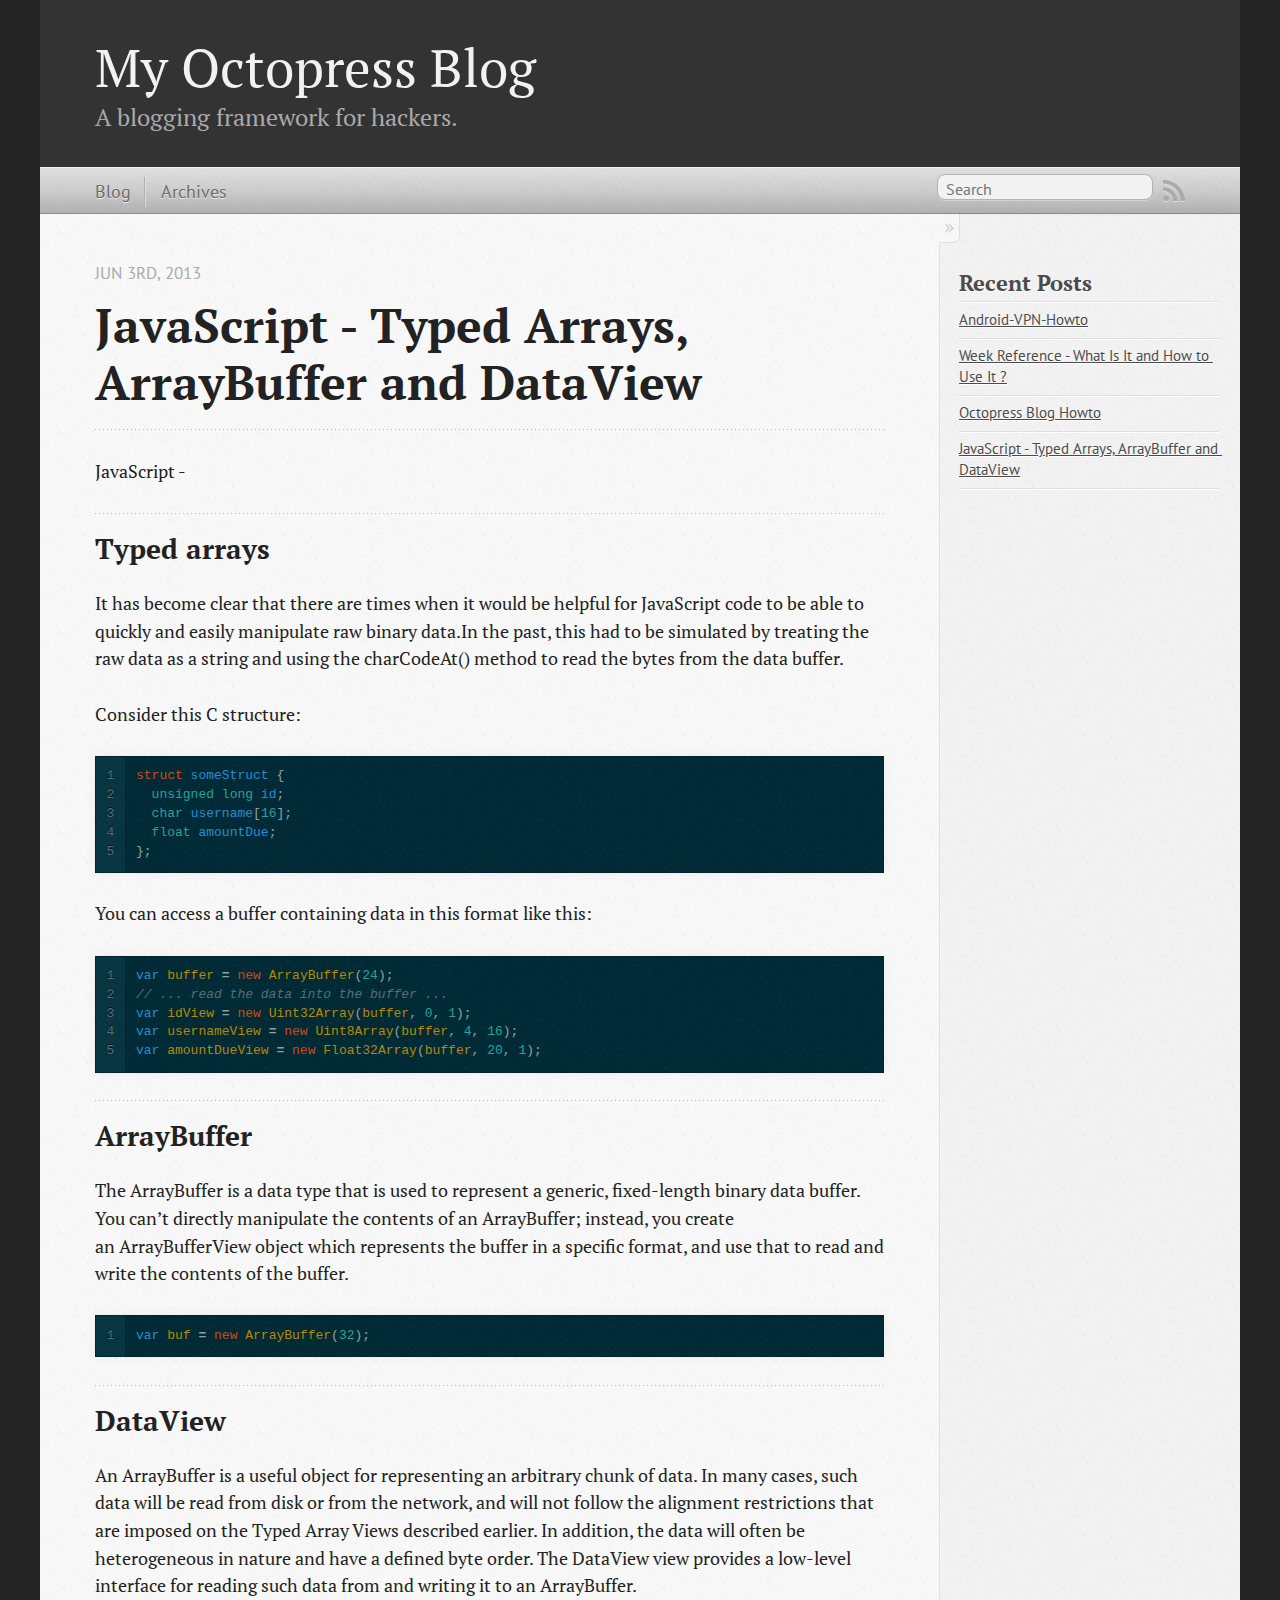
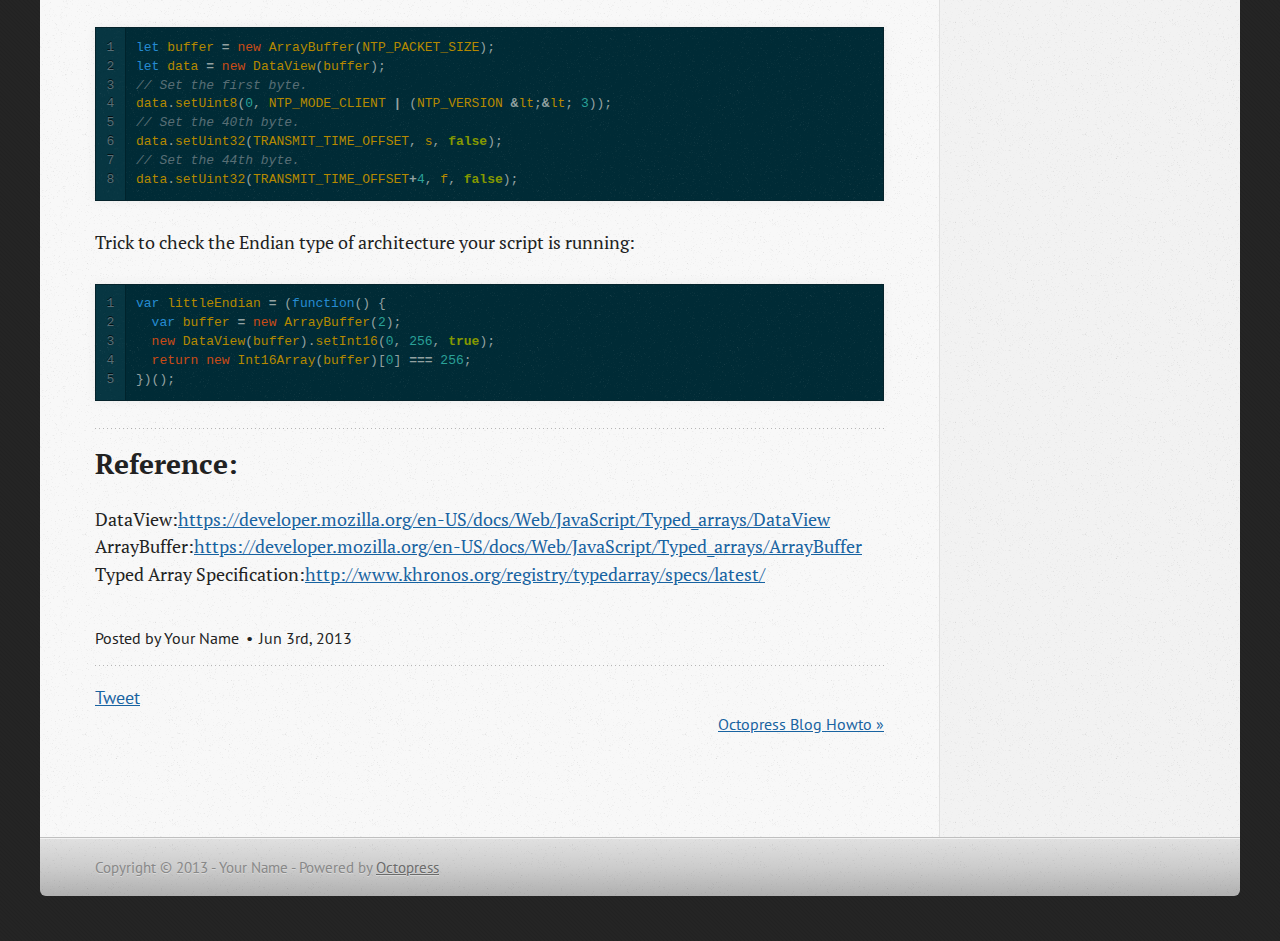
<file: blog/2013/06/03/octopress-howto/index.html>
<!DOCTYPE html>
<!--[if IEMobile 7 ]><html class="no-js iem7"><![endif]-->
<!--[if lt IE 9]><html class="no-js lte-ie8"><![endif]-->
<!--[if (gt IE 8)|(gt IEMobile 7)|!(IEMobile)|!(IE)]><!--><html class="no-js" lang="en"><!--<![endif]-->
<head>
  <meta charset="utf-8">
  <title>JavaScript - Typed arrays, ArrayBuffer and DataView - My Octopress Blog</title>
  <meta name="author" content="Your Name">

  
  <meta name="description" content="JavaScript -  Typed arrays It has become clear that there are times when it would be helpful for JavaScript code to be able to quickly and easily &hellip;">
  

  <!-- http://t.co/dKP3o1e -->
  <meta name="HandheldFriendly" content="True">
  <meta name="MobileOptimized" content="320">
  <meta name="viewport" content="width=device-width, initial-scale=1">

  
  <link rel="canonical" href="http://changyihsin.github.io/blog/2013/06/03/octopress-howto">
  <link href="/favicon.png" rel="icon">
  <link href="/stylesheets/screen.css" media="screen, projection" rel="stylesheet" type="text/css">
  <link href="/atom.xml" rel="alternate" title="My Octopress Blog" type="application/atom+xml">
  <script src="/javascripts/modernizr-2.0.js"></script>
  <script src="//ajax.googleapis.com/ajax/libs/jquery/1.9.1/jquery.min.js"></script>
  <script>!window.jQuery && document.write(unescape('%3Cscript src="./javascripts/lib/jquery.min.js"%3E%3C/script%3E'))</script>
  <script src="/javascripts/octopress.js" type="text/javascript"></script>
  <!--Fonts from Google"s Web font directory at http://google.com/webfonts -->
<link href="http://fonts.googleapis.com/css?family=PT+Serif:regular,italic,bold,bolditalic" rel="stylesheet" type="text/css">
<link href="http://fonts.googleapis.com/css?family=PT+Sans:regular,italic,bold,bolditalic" rel="stylesheet" type="text/css">

  

</head>

<body   >
  <header role="banner"><hgroup>
  <h1><a href="/">My Octopress Blog</a></h1>
  
    <h2>A blogging framework for hackers.</h2>
  
</hgroup>

</header>
  <nav role="navigation"><ul class="subscription" data-subscription="rss">
  <li><a href="/atom.xml" rel="subscribe-rss" title="subscribe via RSS">RSS</a></li>
  
</ul>
  
<form action="http://google.com/search" method="get">
  <fieldset role="search">
    <input type="hidden" name="q" value="site:changyihsin.github.io" />
    <input class="search" type="text" name="q" results="0" placeholder="Search"/>
  </fieldset>
</form>
  
<ul class="main-navigation">
  <li><a href="/">Blog</a></li>
  <li><a href="/blog/archives">Archives</a></li>
</ul>

</nav>
  <div id="main">
    <div id="content">
      <div>
<article class="hentry" role="article">
  
  <header>
    
      <h1 class="entry-title">JavaScript - Typed Arrays, ArrayBuffer and DataView</h1>
    
    
      <p class="meta">
        








  


<time datetime="2013-06-03T12:19:00+08:00" pubdate data-updated="true">Jun 3<span>rd</span>, 2013</time>
        
      </p>
    
  </header>


<div class="entry-content"><p>JavaScript - </p>

<h2>Typed arrays</h2>

<p>It has become clear that there are times when it would be helpful for JavaScript code to be able to quickly and easily manipulate raw binary data.In the past, this had to be simulated by treating the raw data as a string and using the charCodeAt() method to read the bytes from the data buffer.</p>

<p>Consider this C structure:</p>

<figure class='code'> <div class="highlight"><table><tr><td class="gutter"><pre class="line-numbers"><span class='line-number'>1</span>
<span class='line-number'>2</span>
<span class='line-number'>3</span>
<span class='line-number'>4</span>
<span class='line-number'>5</span>
</pre></td><td class='code'><pre><code class='c'><span class='line'><span class="k">struct</span> <span class="n">someStruct</span> <span class="p">{</span>
</span><span class='line'><span class="err"> </span> <span class="kt">unsigned</span> <span class="kt">long</span> <span class="n">id</span><span class="p">;</span>
</span><span class='line'><span class="err"> </span> <span class="kt">char</span> <span class="n">username</span><span class="p">[</span><span class="mi">16</span><span class="p">];</span>
</span><span class='line'><span class="err">  </span><span class="kt">float</span> <span class="n">amountDue</span><span class="p">;</span>
</span><span class='line'><span class="p">};</span>
</span></code></pre></td></tr></table></div></figure>


<p>You can access a buffer containing data in this format like this:</p>

<figure class='code'> <div class="highlight"><table><tr><td class="gutter"><pre class="line-numbers"><span class='line-number'>1</span>
<span class='line-number'>2</span>
<span class='line-number'>3</span>
<span class='line-number'>4</span>
<span class='line-number'>5</span>
</pre></td><td class='code'><pre><code class='javascript'><span class='line'><span class="kd">var</span> <span class="nx">buffer</span> <span class="o">=</span> <span class="k">new</span> <span class="nx">ArrayBuffer</span><span class="p">(</span><span class="mi">24</span><span class="p">);</span>
</span><span class='line'><span class="c1">// ... read the data into the buffer ...</span>
</span><span class='line'><span class="kd">var</span> <span class="nx">idView</span> <span class="o">=</span> <span class="k">new</span> <span class="nx">Uint32Array</span><span class="p">(</span><span class="nx">buffer</span><span class="p">,</span> <span class="mi">0</span><span class="p">,</span> <span class="mi">1</span><span class="p">);</span>
</span><span class='line'><span class="kd">var</span> <span class="nx">usernameView</span> <span class="o">=</span> <span class="k">new</span> <span class="nx">Uint8Array</span><span class="p">(</span><span class="nx">buffer</span><span class="p">,</span> <span class="mi">4</span><span class="p">,</span> <span class="mi">16</span><span class="p">);</span>
</span><span class='line'><span class="kd">var</span> <span class="nx">amountDueView</span> <span class="o">=</span> <span class="k">new</span> <span class="nx">Float32Array</span><span class="p">(</span><span class="nx">buffer</span><span class="p">,</span> <span class="mi">20</span><span class="p">,</span> <span class="mi">1</span><span class="p">);</span>
</span></code></pre></td></tr></table></div></figure>


<h2>ArrayBuffer</h2>

<p>The ArrayBuffer is a data type that is used to represent a generic, fixed-length binary data buffer. You can&rsquo;t directly manipulate the contents of an ArrayBuffer; instead, you create an ArrayBufferView object which represents the buffer in a specific format, and use that to read and write the contents of the buffer.</p>

<figure class='code'> <div class="highlight"><table><tr><td class="gutter"><pre class="line-numbers"><span class='line-number'>1</span>
</pre></td><td class='code'><pre><code class='javascript'><span class='line'><span class="kd">var</span> <span class="nx">buf</span> <span class="o">=</span> <span class="k">new</span> <span class="nx">ArrayBuffer</span><span class="p">(</span><span class="mi">32</span><span class="p">);</span>
</span></code></pre></td></tr></table></div></figure>


<h2>DataView</h2>

<p>An ArrayBuffer is a useful object for representing an arbitrary chunk of data. In many cases, such data will be read from disk or from the network, and will not follow the alignment restrictions that are imposed on the Typed Array Views described earlier. In addition, the data will often be heterogeneous in nature and have a defined byte order.
The DataView view provides a low-level interface for reading such data from and writing it to an ArrayBuffer.</p>

<figure class='code'> <div class="highlight"><table><tr><td class="gutter"><pre class="line-numbers"><span class='line-number'>1</span>
<span class='line-number'>2</span>
<span class='line-number'>3</span>
<span class='line-number'>4</span>
<span class='line-number'>5</span>
<span class='line-number'>6</span>
<span class='line-number'>7</span>
<span class='line-number'>8</span>
</pre></td><td class='code'><pre><code class='javascript'><span class='line'><span class="kd">let</span> <span class="nx">buffer</span> <span class="o">=</span> <span class="k">new</span> <span class="nx">ArrayBuffer</span><span class="p">(</span><span class="nx">NTP_PACKET_SIZE</span><span class="p">);</span>
</span><span class='line'><span class="kd">let</span> <span class="nx">data</span> <span class="o">=</span> <span class="k">new</span> <span class="nx">DataView</span><span class="p">(</span><span class="nx">buffer</span><span class="p">);</span>
</span><span class='line'><span class="c1">// Set the first byte.</span>
</span><span class='line'><span class="nx">data</span><span class="p">.</span><span class="nx">setUint8</span><span class="p">(</span><span class="mi">0</span><span class="p">,</span> <span class="nx">NTP_MODE_CLIENT</span> <span class="o">|</span> <span class="p">(</span><span class="nx">NTP_VERSION</span> <span class="o">&amp;</span><span class="nx">lt</span><span class="p">;</span><span class="o">&amp;</span><span class="nx">lt</span><span class="p">;</span> <span class="mi">3</span><span class="p">));</span>
</span><span class='line'><span class="c1">// Set the 40th byte. </span>
</span><span class='line'><span class="nx">data</span><span class="p">.</span><span class="nx">setUint32</span><span class="p">(</span><span class="nx">TRANSMIT_TIME_OFFSET</span><span class="p">,</span> <span class="nx">s</span><span class="p">,</span> <span class="kc">false</span><span class="p">);</span>
</span><span class='line'><span class="c1">// Set the 44th byte. </span>
</span><span class='line'><span class="nx">data</span><span class="p">.</span><span class="nx">setUint32</span><span class="p">(</span><span class="nx">TRANSMIT_TIME_OFFSET</span><span class="o">+</span><span class="mi">4</span><span class="p">,</span> <span class="nx">f</span><span class="p">,</span> <span class="kc">false</span><span class="p">);</span>
</span></code></pre></td></tr></table></div></figure>


<p>Trick to check the Endian type of architecture your script is running: </p>

<figure class='code'> <div class="highlight"><table><tr><td class="gutter"><pre class="line-numbers"><span class='line-number'>1</span>
<span class='line-number'>2</span>
<span class='line-number'>3</span>
<span class='line-number'>4</span>
<span class='line-number'>5</span>
</pre></td><td class='code'><pre><code class='javascript'><span class='line'><span class="kd">var</span> <span class="nx">littleEndian</span> <span class="o">=</span> <span class="p">(</span><span class="kd">function</span><span class="p">()</span> <span class="p">{</span>
</span><span class='line'><span class="err">  </span><span class="kd">var</span> <span class="nx">buffer</span> <span class="o">=</span> <span class="k">new</span> <span class="nx">ArrayBuffer</span><span class="p">(</span><span class="mi">2</span><span class="p">);</span>
</span><span class='line'><span class="err">  </span><span class="k">new</span> <span class="nx">DataView</span><span class="p">(</span><span class="nx">buffer</span><span class="p">).</span><span class="nx">setInt16</span><span class="p">(</span><span class="mi">0</span><span class="p">,</span> <span class="mi">256</span><span class="p">,</span> <span class="kc">true</span><span class="p">);</span>
</span><span class='line'><span class="err">  </span><span class="k">return</span> <span class="k">new</span> <span class="nx">Int16Array</span><span class="p">(</span><span class="nx">buffer</span><span class="p">)[</span><span class="mi">0</span><span class="p">]</span> <span class="o">===</span> <span class="mi">256</span><span class="p">;</span>
</span><span class='line'><span class="p">})();</span>
</span></code></pre></td></tr></table></div></figure>


<h2>Reference:</h2>

<p>DataView:<a href="https://developer.mozilla.org/en-US/docs/Web/JavaScript/Typed_arrays/DataView">https://developer.mozilla.org/en-US/docs/Web/JavaScript/Typed_arrays/DataView</a>
ArrayBuffer:<a href="https://developer.mozilla.org/en-US/docs/Web/JavaScript/Typed_arrays/ArrayBuffer">https://developer.mozilla.org/en-US/docs/Web/JavaScript/Typed_arrays/ArrayBuffer</a>
Typed Array Specification:<a href="http://www.khronos.org/registry/typedarray/specs/latest/">http://www.khronos.org/registry/typedarray/specs/latest/</a></p>
</div>


  <footer>
    <p class="meta">
      
  

<span class="byline author vcard">Posted by <span class="fn">Your Name</span></span>

      








  


<time datetime="2013-06-03T12:19:00+08:00" pubdate data-updated="true">Jun 3<span>rd</span>, 2013</time>
      


    </p>
    
      <div class="sharing">
  
  <a href="http://twitter.com/share" class="twitter-share-button" data-url="http://changyihsin.github.io/blog/2013/06/03/octopress-howto/" data-via="" data-counturl="http://changyihsin.github.io/blog/2013/06/03/octopress-howto/" >Tweet</a>
  
  
  
</div>

    
    <p class="meta">
      
      
        <a class="basic-alignment right" href="/blog/2013/06/03/first-blog/" title="Next Post: Octopress Blog Howto">Octopress Blog Howto &raquo;</a>
      
    </p>
  </footer>
</article>

</div>

<aside class="sidebar">
  
    <section>
  <h1>Recent Posts</h1>
  <ul id="recent_posts">
    
      <li class="post">
        <a href="/blog/2013/06/06/android-vpn-howto/">Android-VPN-Howto</a>
      </li>
    
      <li class="post">
        <a href="/blog/2013/06/04/week-reference-what-is-it-and-how-to-use-it/">Week Reference - What Is It and How to Use It ?</a>
      </li>
    
      <li class="post">
        <a href="/blog/2013/06/03/first-blog/">Octopress Blog Howto</a>
      </li>
    
      <li class="post">
        <a href="/blog/2013/06/03/octopress-howto/">JavaScript - Typed Arrays, ArrayBuffer and DataView</a>
      </li>
    
  </ul>
</section>





  
</aside>


    </div>
  </div>
  <footer role="contentinfo"><p>
  Copyright &copy; 2013 - Your Name -
  <span class="credit">Powered by <a href="http://octopress.org">Octopress</a></span>
</p>

</footer>
  







  <script type="text/javascript">
    (function(){
      var twitterWidgets = document.createElement('script');
      twitterWidgets.type = 'text/javascript';
      twitterWidgets.async = true;
      twitterWidgets.src = 'http://platform.twitter.com/widgets.js';
      document.getElementsByTagName('head')[0].appendChild(twitterWidgets);
    })();
  </script>





</body>
</html>
</file>
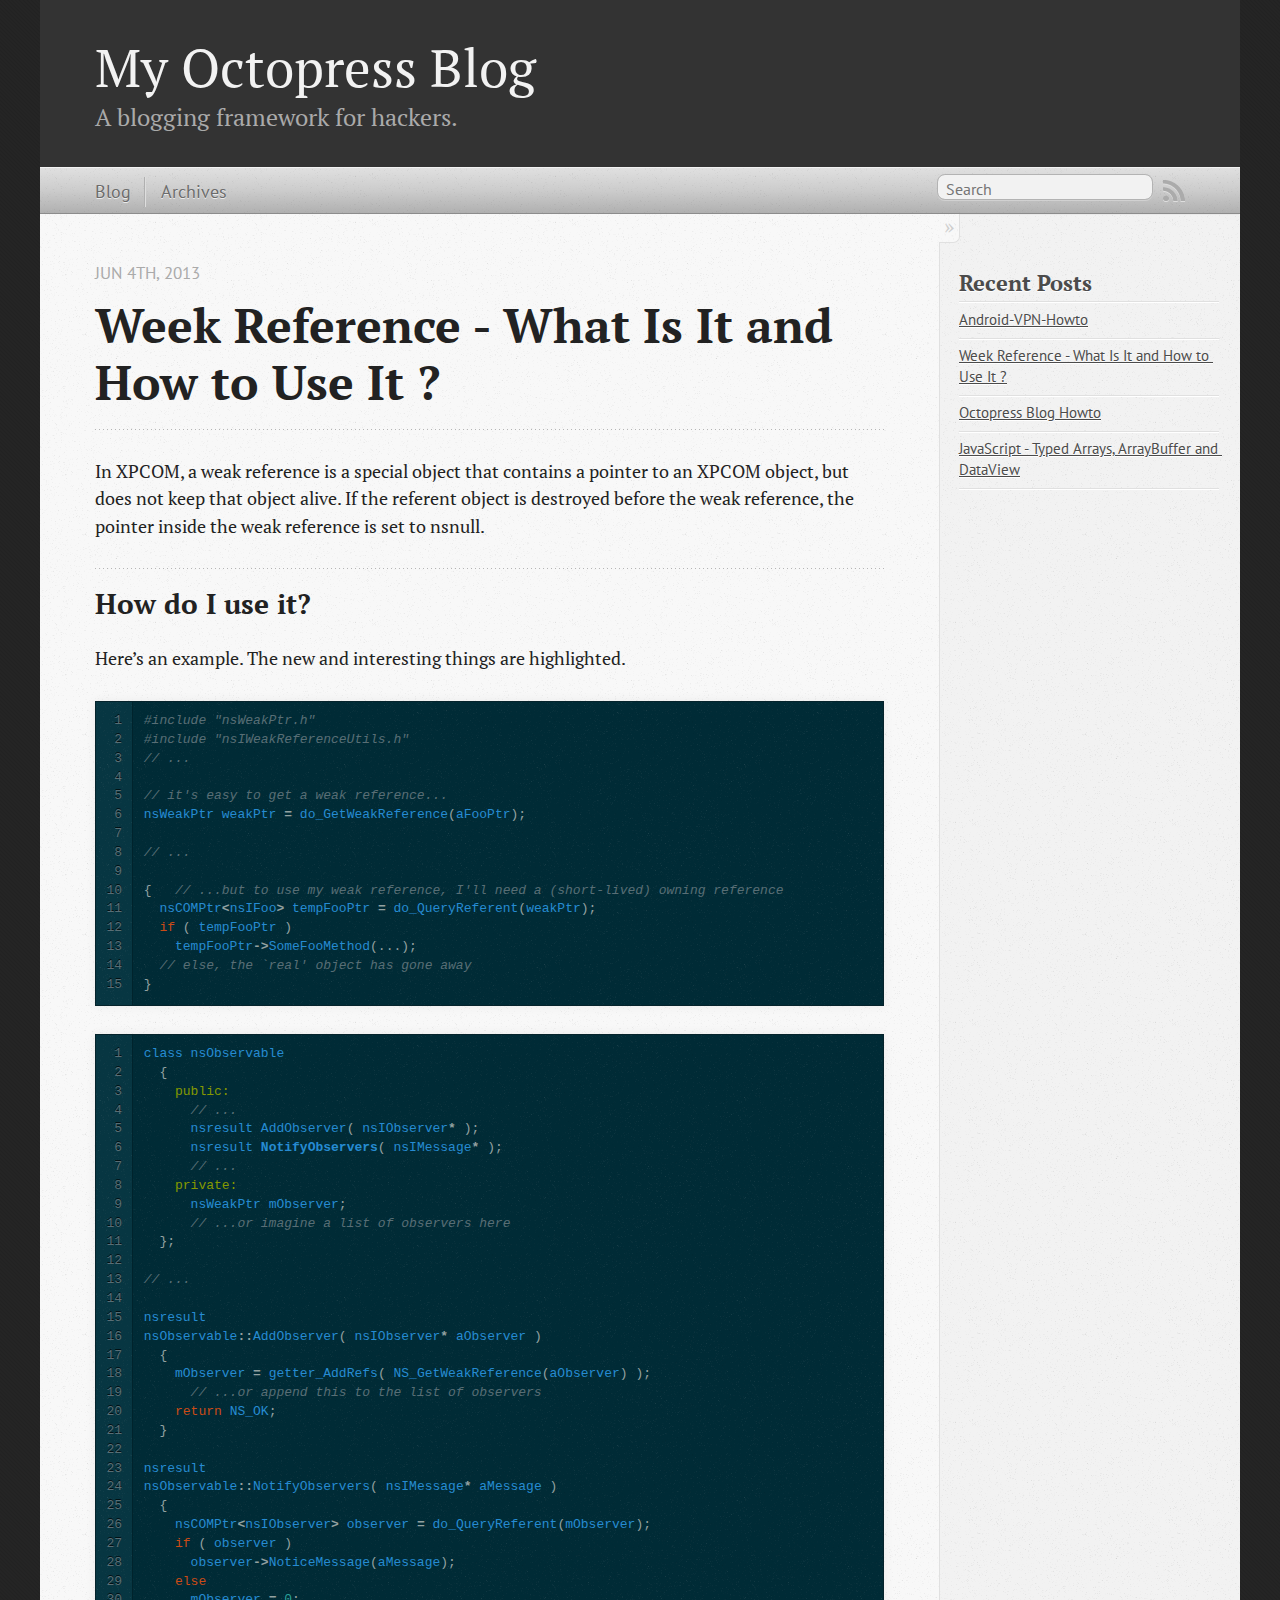
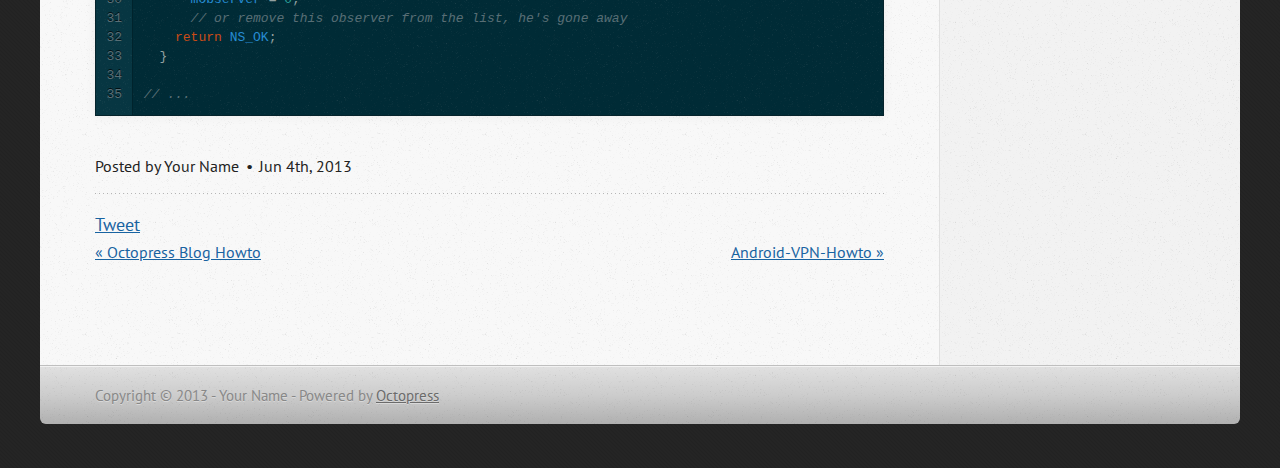
<file: blog/2013/06/04/week-reference-what-is-it-and-how-to-use-it/index.html>
<!DOCTYPE html>
<!--[if IEMobile 7 ]><html class="no-js iem7"><![endif]-->
<!--[if lt IE 9]><html class="no-js lte-ie8"><![endif]-->
<!--[if (gt IE 8)|(gt IEMobile 7)|!(IEMobile)|!(IE)]><!--><html class="no-js" lang="en"><!--<![endif]-->
<head>
  <meta charset="utf-8">
  <title>Week Reference - what is it and how to use it ?  - My Octopress Blog</title>
  <meta name="author" content="Your Name">

  
  <meta name="description" content="In XPCOM, a weak reference is a special object that contains a pointer to an XPCOM object,
but does not keep that object alive. If the referent &hellip;">
  

  <!-- http://t.co/dKP3o1e -->
  <meta name="HandheldFriendly" content="True">
  <meta name="MobileOptimized" content="320">
  <meta name="viewport" content="width=device-width, initial-scale=1">

  
  <link rel="canonical" href="http://changyihsin.github.io/blog/2013/06/04/week-reference-what-is-it-and-how-to-use-it">
  <link href="/favicon.png" rel="icon">
  <link href="/stylesheets/screen.css" media="screen, projection" rel="stylesheet" type="text/css">
  <link href="/atom.xml" rel="alternate" title="My Octopress Blog" type="application/atom+xml">
  <script src="/javascripts/modernizr-2.0.js"></script>
  <script src="//ajax.googleapis.com/ajax/libs/jquery/1.9.1/jquery.min.js"></script>
  <script>!window.jQuery && document.write(unescape('%3Cscript src="./javascripts/lib/jquery.min.js"%3E%3C/script%3E'))</script>
  <script src="/javascripts/octopress.js" type="text/javascript"></script>
  <!--Fonts from Google"s Web font directory at http://google.com/webfonts -->
<link href="http://fonts.googleapis.com/css?family=PT+Serif:regular,italic,bold,bolditalic" rel="stylesheet" type="text/css">
<link href="http://fonts.googleapis.com/css?family=PT+Sans:regular,italic,bold,bolditalic" rel="stylesheet" type="text/css">

  

</head>

<body   >
  <header role="banner"><hgroup>
  <h1><a href="/">My Octopress Blog</a></h1>
  
    <h2>A blogging framework for hackers.</h2>
  
</hgroup>

</header>
  <nav role="navigation"><ul class="subscription" data-subscription="rss">
  <li><a href="/atom.xml" rel="subscribe-rss" title="subscribe via RSS">RSS</a></li>
  
</ul>
  
<form action="http://google.com/search" method="get">
  <fieldset role="search">
    <input type="hidden" name="q" value="site:changyihsin.github.io" />
    <input class="search" type="text" name="q" results="0" placeholder="Search"/>
  </fieldset>
</form>
  
<ul class="main-navigation">
  <li><a href="/">Blog</a></li>
  <li><a href="/blog/archives">Archives</a></li>
</ul>

</nav>
  <div id="main">
    <div id="content">
      <div>
<article class="hentry" role="article">
  
  <header>
    
      <h1 class="entry-title">Week Reference - What Is It and How to Use It ?</h1>
    
    
      <p class="meta">
        








  


<time datetime="2013-06-04T10:31:00+08:00" pubdate data-updated="true">Jun 4<span>th</span>, 2013</time>
        
      </p>
    
  </header>


<div class="entry-content"><p>In XPCOM, a weak reference is a special object that contains a pointer to an XPCOM object,
but does not keep that object alive. If the referent object is destroyed before the weak
reference, the pointer inside the weak reference is set to nsnull.</p>

<h2>How do I use it?</h2>

<p>Here&rsquo;s an example. The new and interesting things are highlighted.</p>

<figure class='code'> <div class="highlight"><table><tr><td class="gutter"><pre class="line-numbers"><span class='line-number'>1</span>
<span class='line-number'>2</span>
<span class='line-number'>3</span>
<span class='line-number'>4</span>
<span class='line-number'>5</span>
<span class='line-number'>6</span>
<span class='line-number'>7</span>
<span class='line-number'>8</span>
<span class='line-number'>9</span>
<span class='line-number'>10</span>
<span class='line-number'>11</span>
<span class='line-number'>12</span>
<span class='line-number'>13</span>
<span class='line-number'>14</span>
<span class='line-number'>15</span>
</pre></td><td class='code'><pre><code class='c'><span class='line'><span class="cp">#include &quot;nsWeakPtr.h&quot;</span>
</span><span class='line'><span class="cp">#include &quot;nsIWeakReferenceUtils.h&quot;</span>
</span><span class='line'><span class="c1">// ...</span>
</span><span class='line'>
</span><span class='line'><span class="c1">// it&#39;s easy to get a weak reference...</span>
</span><span class='line'><span class="n">nsWeakPtr</span> <span class="n">weakPtr</span> <span class="o">=</span> <span class="n">do_GetWeakReference</span><span class="p">(</span><span class="n">aFooPtr</span><span class="p">);</span>
</span><span class='line'>
</span><span class='line'><span class="c1">// ...</span>
</span><span class='line'>
</span><span class='line'><span class="p">{</span>   <span class="c1">// ...but to use my weak reference, I&#39;ll need a (short-lived) owning reference</span>
</span><span class='line'>  <span class="n">nsCOMPtr</span><span class="o">&lt;</span><span class="n">nsIFoo</span><span class="o">&gt;</span> <span class="n">tempFooPtr</span> <span class="o">=</span> <span class="n">do_QueryReferent</span><span class="p">(</span><span class="n">weakPtr</span><span class="p">);</span>
</span><span class='line'>  <span class="k">if</span> <span class="p">(</span> <span class="n">tempFooPtr</span> <span class="p">)</span>
</span><span class='line'>    <span class="n">tempFooPtr</span><span class="o">-&gt;</span><span class="n">SomeFooMethod</span><span class="p">(...);</span>
</span><span class='line'>  <span class="c1">// else, the `real&#39; object has gone away</span>
</span><span class='line'><span class="p">}</span>
</span></code></pre></td></tr></table></div></figure>




<figure class='code'> <div class="highlight"><table><tr><td class="gutter"><pre class="line-numbers"><span class='line-number'>1</span>
<span class='line-number'>2</span>
<span class='line-number'>3</span>
<span class='line-number'>4</span>
<span class='line-number'>5</span>
<span class='line-number'>6</span>
<span class='line-number'>7</span>
<span class='line-number'>8</span>
<span class='line-number'>9</span>
<span class='line-number'>10</span>
<span class='line-number'>11</span>
<span class='line-number'>12</span>
<span class='line-number'>13</span>
<span class='line-number'>14</span>
<span class='line-number'>15</span>
<span class='line-number'>16</span>
<span class='line-number'>17</span>
<span class='line-number'>18</span>
<span class='line-number'>19</span>
<span class='line-number'>20</span>
<span class='line-number'>21</span>
<span class='line-number'>22</span>
<span class='line-number'>23</span>
<span class='line-number'>24</span>
<span class='line-number'>25</span>
<span class='line-number'>26</span>
<span class='line-number'>27</span>
<span class='line-number'>28</span>
<span class='line-number'>29</span>
<span class='line-number'>30</span>
<span class='line-number'>31</span>
<span class='line-number'>32</span>
<span class='line-number'>33</span>
<span class='line-number'>34</span>
<span class='line-number'>35</span>
</pre></td><td class='code'><pre><code class='c'><span class='line'><span class="n">class</span> <span class="n">nsObservable</span>
</span><span class='line'>  <span class="p">{</span>
</span><span class='line'>    <span class="nl">public:</span>
</span><span class='line'>      <span class="c1">// ...</span>
</span><span class='line'>      <span class="n">nsresult</span> <span class="n">AddObserver</span><span class="p">(</span> <span class="n">nsIObserver</span><span class="o">*</span> <span class="p">);</span>
</span><span class='line'>      <span class="n">nsresult</span> <span class="nf">NotifyObservers</span><span class="p">(</span> <span class="n">nsIMessage</span><span class="o">*</span> <span class="p">);</span>
</span><span class='line'>      <span class="c1">// ...</span>
</span><span class='line'>    <span class="nl">private:</span>
</span><span class='line'>      <span class="n">nsWeakPtr</span> <span class="n">mObserver</span><span class="p">;</span>
</span><span class='line'>      <span class="c1">// ...or imagine a list of observers here</span>
</span><span class='line'>  <span class="p">};</span>
</span><span class='line'>
</span><span class='line'><span class="c1">// ...</span>
</span><span class='line'>
</span><span class='line'><span class="n">nsresult</span>
</span><span class='line'><span class="n">nsObservable</span><span class="o">::</span><span class="n">AddObserver</span><span class="p">(</span> <span class="n">nsIObserver</span><span class="o">*</span> <span class="n">aObserver</span> <span class="p">)</span>
</span><span class='line'>  <span class="p">{</span>
</span><span class='line'>    <span class="n">mObserver</span> <span class="o">=</span> <span class="n">getter_AddRefs</span><span class="p">(</span> <span class="n">NS_GetWeakReference</span><span class="p">(</span><span class="n">aObserver</span><span class="p">)</span> <span class="p">);</span>
</span><span class='line'>      <span class="c1">// ...or append this to the list of observers</span>
</span><span class='line'>    <span class="k">return</span> <span class="n">NS_OK</span><span class="p">;</span>
</span><span class='line'>  <span class="p">}</span>
</span><span class='line'>
</span><span class='line'><span class="n">nsresult</span>
</span><span class='line'><span class="n">nsObservable</span><span class="o">::</span><span class="n">NotifyObservers</span><span class="p">(</span> <span class="n">nsIMessage</span><span class="o">*</span> <span class="n">aMessage</span> <span class="p">)</span>
</span><span class='line'>  <span class="p">{</span>
</span><span class='line'>    <span class="n">nsCOMPtr</span><span class="o">&lt;</span><span class="n">nsIObserver</span><span class="o">&gt;</span> <span class="n">observer</span> <span class="o">=</span> <span class="n">do_QueryReferent</span><span class="p">(</span><span class="n">mObserver</span><span class="p">);</span>
</span><span class='line'>    <span class="k">if</span> <span class="p">(</span> <span class="n">observer</span> <span class="p">)</span>
</span><span class='line'>      <span class="n">observer</span><span class="o">-&gt;</span><span class="n">NoticeMessage</span><span class="p">(</span><span class="n">aMessage</span><span class="p">);</span>
</span><span class='line'>    <span class="k">else</span>
</span><span class='line'>      <span class="n">mObserver</span> <span class="o">=</span> <span class="mi">0</span><span class="p">;</span>
</span><span class='line'>      <span class="c1">// or remove this observer from the list, he&#39;s gone away</span>
</span><span class='line'>    <span class="k">return</span> <span class="n">NS_OK</span><span class="p">;</span>
</span><span class='line'>  <span class="p">}</span>
</span><span class='line'>
</span><span class='line'><span class="c1">// ...</span>
</span></code></pre></td></tr></table></div></figure>



</div>


  <footer>
    <p class="meta">
      
  

<span class="byline author vcard">Posted by <span class="fn">Your Name</span></span>

      








  


<time datetime="2013-06-04T10:31:00+08:00" pubdate data-updated="true">Jun 4<span>th</span>, 2013</time>
      


    </p>
    
      <div class="sharing">
  
  <a href="http://twitter.com/share" class="twitter-share-button" data-url="http://changyihsin.github.io/blog/2013/06/04/week-reference-what-is-it-and-how-to-use-it/" data-via="" data-counturl="http://changyihsin.github.io/blog/2013/06/04/week-reference-what-is-it-and-how-to-use-it/" >Tweet</a>
  
  
  
</div>

    
    <p class="meta">
      
        <a class="basic-alignment left" href="/blog/2013/06/03/first-blog/" title="Previous Post: Octopress Blog Howto">&laquo; Octopress Blog Howto</a>
      
      
        <a class="basic-alignment right" href="/blog/2013/06/06/android-vpn-howto/" title="Next Post: Android-VPN-Howto">Android-VPN-Howto &raquo;</a>
      
    </p>
  </footer>
</article>

</div>

<aside class="sidebar">
  
    <section>
  <h1>Recent Posts</h1>
  <ul id="recent_posts">
    
      <li class="post">
        <a href="/blog/2013/06/06/android-vpn-howto/">Android-VPN-Howto</a>
      </li>
    
      <li class="post">
        <a href="/blog/2013/06/04/week-reference-what-is-it-and-how-to-use-it/">Week Reference - What Is It and How to Use It ?</a>
      </li>
    
      <li class="post">
        <a href="/blog/2013/06/03/first-blog/">Octopress Blog Howto</a>
      </li>
    
      <li class="post">
        <a href="/blog/2013/06/03/octopress-howto/">JavaScript - Typed Arrays, ArrayBuffer and DataView</a>
      </li>
    
  </ul>
</section>





  
</aside>


    </div>
  </div>
  <footer role="contentinfo"><p>
  Copyright &copy; 2013 - Your Name -
  <span class="credit">Powered by <a href="http://octopress.org">Octopress</a></span>
</p>

</footer>
  







  <script type="text/javascript">
    (function(){
      var twitterWidgets = document.createElement('script');
      twitterWidgets.type = 'text/javascript';
      twitterWidgets.async = true;
      twitterWidgets.src = 'http://platform.twitter.com/widgets.js';
      document.getElementsByTagName('head')[0].appendChild(twitterWidgets);
    })();
  </script>





</body>
</html>
</file>
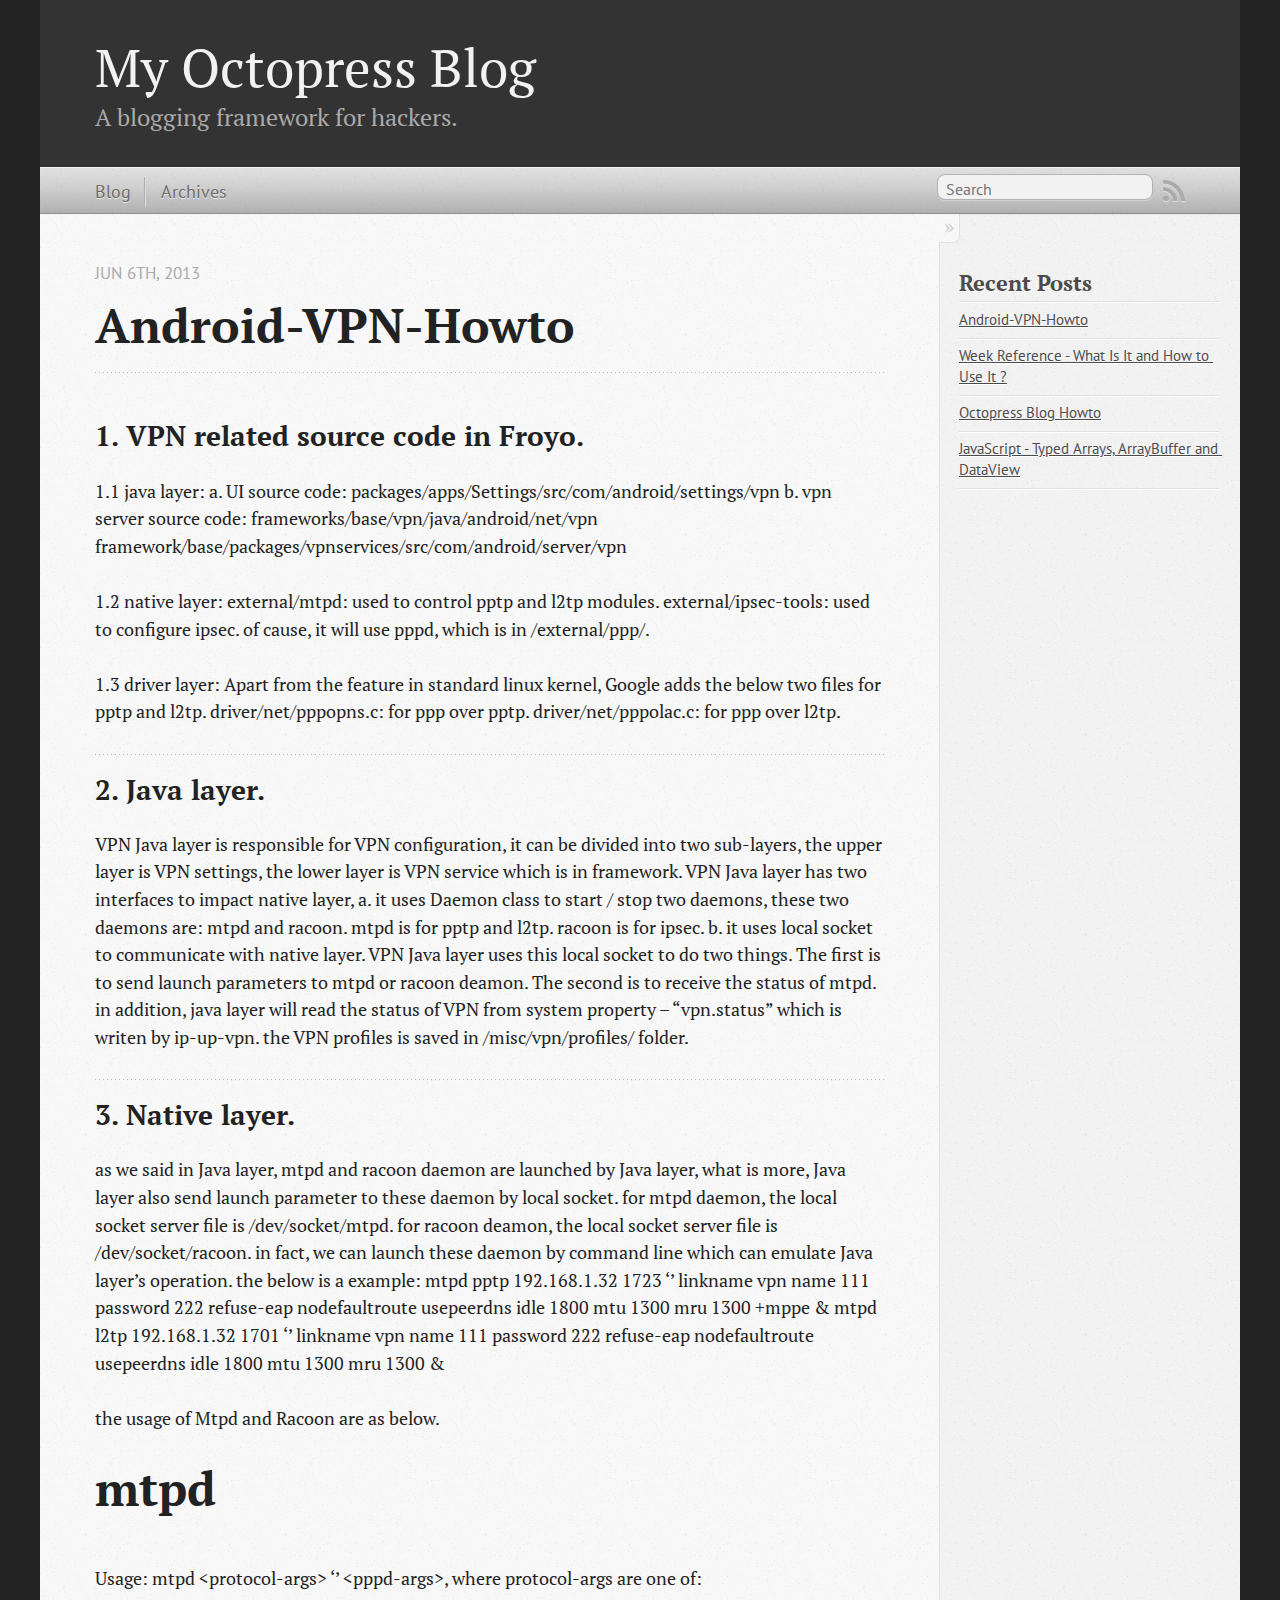
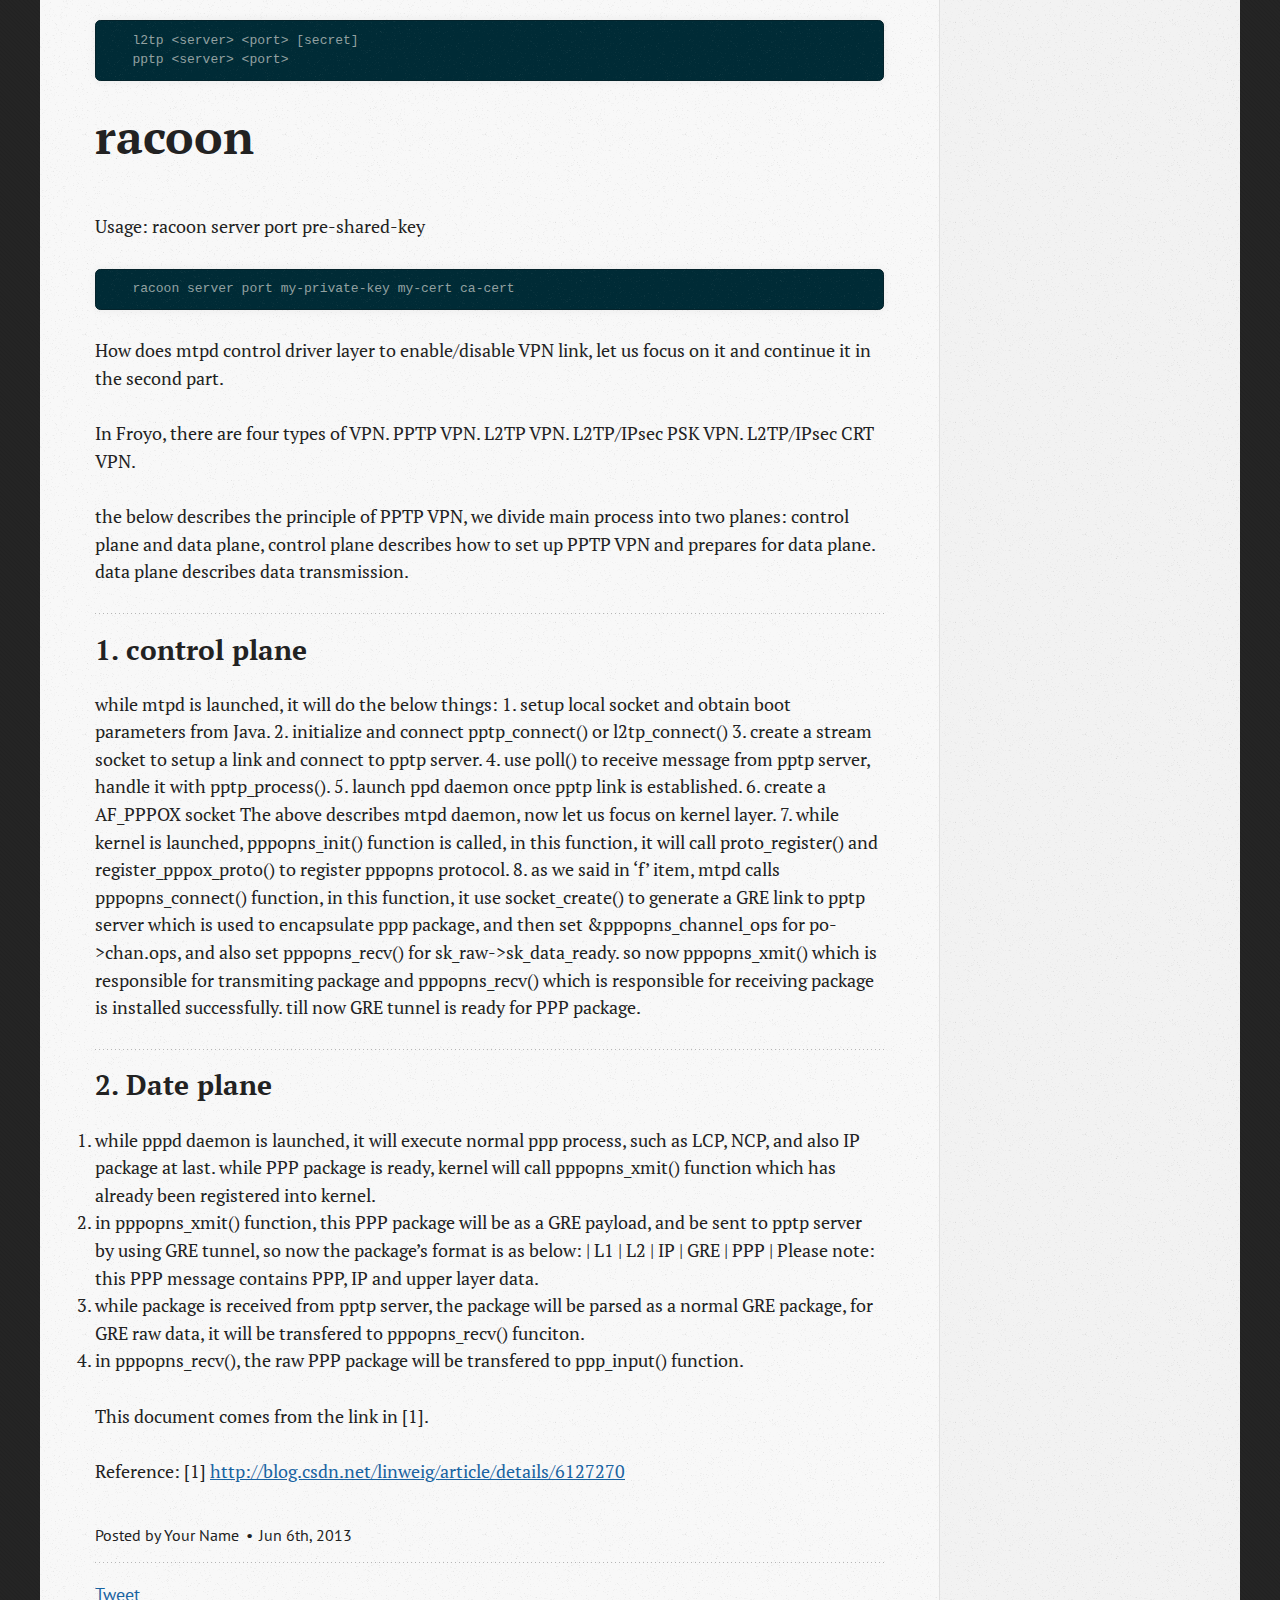
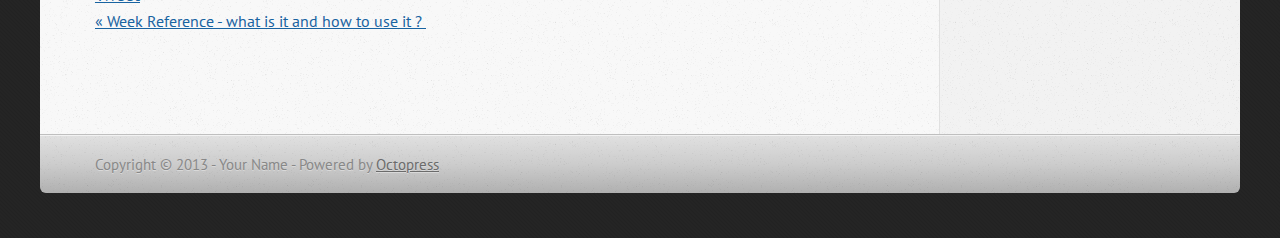
<file: blog/2013/06/06/android-vpn-howto/index.html>
<!DOCTYPE html>
<!--[if IEMobile 7 ]><html class="no-js iem7"><![endif]-->
<!--[if lt IE 9]><html class="no-js lte-ie8"><![endif]-->
<!--[if (gt IE 8)|(gt IEMobile 7)|!(IEMobile)|!(IE)]><!--><html class="no-js" lang="en"><!--<![endif]-->
<head>
  <meta charset="utf-8">
  <title>Android-VPN-Howto - My Octopress Blog</title>
  <meta name="author" content="Your Name">

  
  <meta name="description" content="1. VPN related source code in Froyo. 1.1 java layer:
a. UI source code:
packages/apps/Settings/src/com/android/settings/vpn
b. vpn server source code &hellip;">
  

  <!-- http://t.co/dKP3o1e -->
  <meta name="HandheldFriendly" content="True">
  <meta name="MobileOptimized" content="320">
  <meta name="viewport" content="width=device-width, initial-scale=1">

  
  <link rel="canonical" href="http://changyihsin.github.io/blog/2013/06/06/android-vpn-howto">
  <link href="/favicon.png" rel="icon">
  <link href="/stylesheets/screen.css" media="screen, projection" rel="stylesheet" type="text/css">
  <link href="/atom.xml" rel="alternate" title="My Octopress Blog" type="application/atom+xml">
  <script src="/javascripts/modernizr-2.0.js"></script>
  <script src="//ajax.googleapis.com/ajax/libs/jquery/1.9.1/jquery.min.js"></script>
  <script>!window.jQuery && document.write(unescape('%3Cscript src="./javascripts/lib/jquery.min.js"%3E%3C/script%3E'))</script>
  <script src="/javascripts/octopress.js" type="text/javascript"></script>
  <!--Fonts from Google"s Web font directory at http://google.com/webfonts -->
<link href="http://fonts.googleapis.com/css?family=PT+Serif:regular,italic,bold,bolditalic" rel="stylesheet" type="text/css">
<link href="http://fonts.googleapis.com/css?family=PT+Sans:regular,italic,bold,bolditalic" rel="stylesheet" type="text/css">

  

</head>

<body   >
  <header role="banner"><hgroup>
  <h1><a href="/">My Octopress Blog</a></h1>
  
    <h2>A blogging framework for hackers.</h2>
  
</hgroup>

</header>
  <nav role="navigation"><ul class="subscription" data-subscription="rss">
  <li><a href="/atom.xml" rel="subscribe-rss" title="subscribe via RSS">RSS</a></li>
  
</ul>
  
<form action="http://google.com/search" method="get">
  <fieldset role="search">
    <input type="hidden" name="q" value="site:changyihsin.github.io" />
    <input class="search" type="text" name="q" results="0" placeholder="Search"/>
  </fieldset>
</form>
  
<ul class="main-navigation">
  <li><a href="/">Blog</a></li>
  <li><a href="/blog/archives">Archives</a></li>
</ul>

</nav>
  <div id="main">
    <div id="content">
      <div>
<article class="hentry" role="article">
  
  <header>
    
      <h1 class="entry-title">Android-VPN-Howto</h1>
    
    
      <p class="meta">
        








  


<time datetime="2013-06-06T16:18:00+08:00" pubdate data-updated="true">Jun 6<span>th</span>, 2013</time>
        
      </p>
    
  </header>


<div class="entry-content"><h2>1. VPN related source code in Froyo.</h2>

<p>1.1 java layer:
a. UI source code:
packages/apps/Settings/src/com/android/settings/vpn
b. vpn server source code:
frameworks/base/vpn/java/android/net/vpn
framework/base/packages/vpnservices/src/com/android/server/vpn</p>

<p>1.2 native layer:
external/mtpd: used to control pptp and l2tp modules.
external/ipsec-tools: used to configure ipsec.
of cause, it will use pppd, which is in /external/ppp/.</p>

<p>1.3 driver layer:
Apart from the feature in standard linux kernel, Google adds the below two files for pptp and l2tp.
driver/net/pppopns.c: for ppp over pptp.
driver/net/pppolac.c: for ppp over l2tp.</p>

<h2>2. Java layer.</h2>

<p>VPN Java layer is responsible for VPN configuration, it can be divided into two sub-layers,
the upper layer is VPN settings, the lower layer is VPN service which is in framework.
VPN Java layer has two interfaces to impact native layer,
a. it uses Daemon class to start / stop two daemons, these two daemons are: mtpd and racoon.
mtpd is for pptp and l2tp.
racoon is for ipsec.
b. it uses local socket to communicate with native layer. VPN Java layer uses this local socket to
do two things. The first is to send launch parameters to mtpd or racoon deamon.
The second is to receive the status of mtpd.
in addition, java layer will read the status of VPN from system property &ndash; &ldquo;vpn.status&rdquo; which is writen by ip-up-vpn.
the VPN profiles is saved in /misc/vpn/profiles/ folder.</p>

<h2>3. Native layer.</h2>

<p>as we said in Java layer, mtpd and racoon daemon are launched by Java layer, what is more, Java layer also
send launch parameter to these daemon by local socket.
for mtpd daemon, the local socket server file is /dev/socket/mtpd.
for racoon deamon, the local socket server file is /dev/socket/racoon.
in fact, we can launch these daemon by command line which can emulate Java layer&rsquo;s operation.
the below is a example:
mtpd pptp 192.168.1.32 1723 &lsquo;&rsquo; linkname vpn name 111 password 222 refuse-eap nodefaultroute usepeerdns idle 1800 mtu 1300 mru 1300 +mppe &amp;
mtpd l2tp 192.168.1.32 1701 &lsquo;&rsquo; linkname vpn name 111 password 222 refuse-eap nodefaultroute usepeerdns idle 1800 mtu 1300 mru 1300 &amp;</p>

<p>the usage of Mtpd and Racoon are as below.</p>

<h1>mtpd</h1>

<p>Usage: mtpd &lt;protocol-args> &lsquo;&rsquo; &lt;pppd-args>, where protocol-args are one of:</p>

<pre><code>   l2tp &lt;server&gt; &lt;port&gt; [secret]
   pptp &lt;server&gt; &lt;port&gt;
</code></pre>

<h1>racoon</h1>

<p>Usage: racoon server port pre-shared-key</p>

<pre><code>   racoon server port my-private-key my-cert ca-cert
</code></pre>

<p>How does mtpd control driver layer to enable/disable VPN link, let us focus on it and continue it in the second part.</p>

<p>In Froyo, there are four types of VPN.
PPTP VPN.
L2TP VPN.
L2TP/IPsec PSK VPN.
L2TP/IPsec CRT VPN.</p>

<p>the below describes the principle of PPTP VPN, we divide main process into two planes: control plane and data plane,
control plane describes how to set up PPTP VPN and prepares for data plane. data plane describes data transmission.</p>

<h2>1. control plane</h2>

<p>while mtpd is launched, it will do the below things:
1. setup local socket and obtain boot parameters from Java.
2. initialize and connect
   pptp_connect() or
   l2tp_connect()
3. create a stream socket to setup a link and connect to pptp server.
4. use poll() to receive message from pptp server, handle it with pptp_process().
5. launch ppd daemon once pptp link is established.
6. create a AF_PPPOX socket
   The above describes mtpd daemon, now let us focus on kernel layer.
7. while kernel is launched, pppopns_init() function is called, in this function, it will call proto_register()
   and register_pppox_proto() to register pppopns protocol.
8. as we said in &lsquo;f&rsquo; item, mtpd calls pppopns_connect() function, in this function, it use socket_create() to
   generate a GRE link to pptp server which is used to encapsulate ppp package, and then set &amp;pppopns_channel_ops for
   po->chan.ops, and also set pppopns_recv() for sk_raw->sk_data_ready. so now pppopns_xmit() which is responsible
   for transmiting package and pppopns_recv() which is responsible for receiving package is installed successfully.
   till now GRE tunnel is ready for PPP package.</p>

<h2>2. Date plane</h2>

<ol>
<li>while pppd daemon is launched, it will execute normal ppp process, such as LCP, NCP, and also IP package at last.
while PPP package is ready, kernel will call pppopns_xmit() function which has already been registered into kernel.</li>
<li>in pppopns_xmit() function, this PPP package will be as a GRE payload, and be sent to pptp server by using GRE tunnel,
so now the package&rsquo;s format is as below:
| L1 | L2 | IP | GRE | PPP |
Please note: this PPP message contains PPP, IP and upper layer data.</li>
<li>while package is received from pptp server, the package will be parsed as a normal GRE package, for GRE raw data,
it will be transfered to pppopns_recv() funciton.</li>
<li>in pppopns_recv(), the raw PPP package will be transfered to ppp_input() function.</li>
</ol>


<p>This document comes from the link in [1].</p>

<p>Reference:
[1] <a href="http://blog.csdn.net/linweig/article/details/6127270">http://blog.csdn.net/linweig/article/details/6127270</a></p>
</div>


  <footer>
    <p class="meta">
      
  

<span class="byline author vcard">Posted by <span class="fn">Your Name</span></span>

      








  


<time datetime="2013-06-06T16:18:00+08:00" pubdate data-updated="true">Jun 6<span>th</span>, 2013</time>
      


    </p>
    
      <div class="sharing">
  
  <a href="http://twitter.com/share" class="twitter-share-button" data-url="http://changyihsin.github.io/blog/2013/06/06/android-vpn-howto/" data-via="" data-counturl="http://changyihsin.github.io/blog/2013/06/06/android-vpn-howto/" >Tweet</a>
  
  
  
</div>

    
    <p class="meta">
      
        <a class="basic-alignment left" href="/blog/2013/06/04/week-reference-what-is-it-and-how-to-use-it/" title="Previous Post: Week Reference - what is it and how to use it ? ">&laquo; Week Reference - what is it and how to use it ? </a>
      
      
    </p>
  </footer>
</article>

</div>

<aside class="sidebar">
  
    <section>
  <h1>Recent Posts</h1>
  <ul id="recent_posts">
    
      <li class="post">
        <a href="/blog/2013/06/06/android-vpn-howto/">Android-VPN-Howto</a>
      </li>
    
      <li class="post">
        <a href="/blog/2013/06/04/week-reference-what-is-it-and-how-to-use-it/">Week Reference - What Is It and How to Use It ?</a>
      </li>
    
      <li class="post">
        <a href="/blog/2013/06/03/first-blog/">Octopress Blog Howto</a>
      </li>
    
      <li class="post">
        <a href="/blog/2013/06/03/octopress-howto/">JavaScript - Typed Arrays, ArrayBuffer and DataView</a>
      </li>
    
  </ul>
</section>





  
</aside>


    </div>
  </div>
  <footer role="contentinfo"><p>
  Copyright &copy; 2013 - Your Name -
  <span class="credit">Powered by <a href="http://octopress.org">Octopress</a></span>
</p>

</footer>
  







  <script type="text/javascript">
    (function(){
      var twitterWidgets = document.createElement('script');
      twitterWidgets.type = 'text/javascript';
      twitterWidgets.async = true;
      twitterWidgets.src = 'http://platform.twitter.com/widgets.js';
      document.getElementsByTagName('head')[0].appendChild(twitterWidgets);
    })();
  </script>





</body>
</html>
</file>
<file: stylesheets/screen.css>
html,body,div,span,applet,object,iframe,h1,h2,h3,h4,h5,h6,p,blockquote,pre,a,abbr,acronym,address,big,cite,code,del,dfn,em,img,ins,kbd,q,s,samp,small,strike,strong,sub,sup,tt,var,b,u,i,center,dl,dt,dd,ol,ul,li,fieldset,form,label,legend,table,caption,tbody,tfoot,thead,tr,th,td,article,aside,canvas,details,embed,figure,figcaption,footer,header,hgroup,menu,nav,output,ruby,section,summary,time,mark,audio,video{margin:0;padding:0;border:0;font:inherit;font-size:100%;vertical-align:baseline}html{line-height:1}ol,ul{list-style:none}table{border-collapse:collapse;border-spacing:0}caption,th,td{text-align:left;font-weight:normal;vertical-align:middle}q,blockquote{quotes:none}q:before,q:after,blockquote:before,blockquote:after{content:"";content:none}a img{border:none}article,aside,details,figcaption,figure,footer,header,hgroup,menu,nav,section,summary{display:block}article,aside,details,figcaption,figure,footer,header,hgroup,menu,nav,section,summary{display:block}a{color:#1863a1}a:visited{color:#751590}a:focus{color:#0181eb}a:hover{color:#0181eb}a:active{color:#01579f}aside.sidebar a{color:#1863a1}aside.sidebar a:focus{color:#0181eb}aside.sidebar a:hover{color:#0181eb}aside.sidebar a:active{color:#01579f}a{-webkit-transition:color 0.3s;-moz-transition:color 0.3s;-o-transition:color 0.3s;transition:color 0.3s}html{background:#252525 url('/images/line-tile.png?1370233164') top left}body>div{background:#f2f2f2 url('/images/noise.png?1370233164') top left;border-bottom:1px solid #bfbfbf}body>div>div{background:#f8f8f8 url('/images/noise.png?1370233164') top left;border-right:1px solid #e0e0e0}.heading,body>header h1,h1,h2,h3,h4,h5,h6{font-family:"PT Serif","Georgia","Helvetica Neue",Arial,sans-serif}.sans,body>header h2,article header p.meta,article>footer,#content .blog-index footer,html .gist .gist-file .gist-meta,#blog-archives a.category,#blog-archives time,aside.sidebar section,body>footer{font-family:"PT Sans","Helvetica Neue",Arial,sans-serif}.serif,body,#content .blog-index a[rel=full-article]{font-family:"PT Serif",Georgia,Times,"Times New Roman",serif}.mono,pre,code,tt,p code,li code{font-family:Menlo,Monaco,"Andale Mono","lucida console","Courier New",monospace}body>header h1{font-size:2.2em;font-family:"PT Serif","Georgia","Helvetica Neue",Arial,sans-serif;font-weight:normal;line-height:1.2em;margin-bottom:0.6667em}body>header h2{font-family:"PT Serif","Georgia","Helvetica Neue",Arial,sans-serif}body{line-height:1.5em;color:#222}h1{font-size:2.2em;line-height:1.2em}@media only screen and (min-width: 992px){body{font-size:1.15em}h1{font-size:2.6em;line-height:1.2em}}h1,h2,h3,h4,h5,h6{text-rendering:optimizelegibility;margin-bottom:1em;font-weight:bold}h2,section h1{font-size:1.5em}h3,section h2,section section h1{font-size:1.3em}h4,section h3,section section h2,section section section h1{font-size:1em}h5,section h4,section section h3{font-size:.9em}h6,section h5,section section h4,section section section h3{font-size:.8em}p,article blockquote,ul,ol{margin-bottom:1.5em}ul{list-style-type:disc}ul ul{list-style-type:circle;margin-bottom:0px}ul ul ul{list-style-type:square;margin-bottom:0px}ol{list-style-type:decimal}ol ol{list-style-type:lower-alpha;margin-bottom:0px}ol ol ol{list-style-type:lower-roman;margin-bottom:0px}ul,ul ul,ul ol,ol,ol ul,ol ol{margin-left:1.3em}ul ul,ul ol,ol ul,ol ol{margin-bottom:0em}strong{font-weight:bold}em{font-style:italic}sup,sub{font-size:0.75em;position:relative;display:inline-block;padding:0 .2em;line-height:.8em}sup{top:-0.5em}sub{bottom:-0.5em}a[rev='footnote']{font-size:.75em;padding:0 .3em;line-height:1}q{font-style:italic}q:before{content:"\201C"}q:after{content:"\201D"}em,dfn{font-style:italic}strong,dfn{font-weight:bold}del,s{text-decoration:line-through}abbr,acronym{border-bottom:1px dotted;cursor:help}hr{margin-bottom:0.2em}small{font-size:.8em}big{font-size:1.2em}article blockquote{font-style:italic;position:relative;font-size:1.2em;line-height:1.5em;padding-left:1em;border-left:4px solid rgba(170,170,170,0.5)}article blockquote cite{font-style:italic}article blockquote cite a{color:#aaa !important;word-wrap:break-word}article blockquote cite:before{content:'\2014';padding-right:.3em;padding-left:.3em;color:#aaa}@media only screen and (min-width: 992px){article blockquote{padding-left:1.5em;border-left-width:4px}}.pullquote-right:before,.pullquote-left:before{padding:0;border:none;content:attr(data-pullquote);float:right;width:45%;margin:.5em 0 1em 1.5em;position:relative;top:7px;font-size:1.4em;line-height:1.45em}.pullquote-left:before{float:left;margin:.5em 1.5em 1em 0}.force-wrap,article a,aside.sidebar a{white-space:-moz-pre-wrap;white-space:-pre-wrap;white-space:-o-pre-wrap;white-space:pre-wrap;word-wrap:break-word}.group,body>header,body>nav,body>footer,body #content>article,body #content>div>article,body #content>div>section,body div.pagination,aside.sidebar,#main,#content,.sidebar{*zoom:1}.group:after,body>header:after,body>nav:after,body>footer:after,body #content>article:after,body #content>div>article:after,body #content>div>section:after,body div.pagination:after,aside.sidebar:after,#main:after,#content:after,.sidebar:after{content:"";display:table;clear:both}body{-webkit-text-size-adjust:none;max-width:1200px;position:relative;margin:0 auto}body>header,body>nav,body>footer,body #content>article,body #content>div>article,body #content>div>section{padding-left:18px;padding-right:18px}@media only screen and (min-width: 480px){body>header,body>nav,body>footer,body #content>article,body #content>div>article,body #content>div>section{padding-left:25px;padding-right:25px}}@media only screen and (min-width: 768px){body>header,body>nav,body>footer,body #content>article,body #content>div>article,body #content>div>section{padding-left:35px;padding-right:35px}}@media only screen and (min-width: 992px){body>header,body>nav,body>footer,body #content>article,body #content>div>article,body #content>div>section{padding-left:55px;padding-right:55px}}body div.pagination{margin-left:18px;margin-right:18px}@media only screen and (min-width: 480px){body div.pagination{margin-left:25px;margin-right:25px}}@media only screen and (min-width: 768px){body div.pagination{margin-left:35px;margin-right:35px}}@media only screen and (min-width: 992px){body div.pagination{margin-left:55px;margin-right:55px}}body>header{font-size:1em;padding-top:1.5em;padding-bottom:1.5em}#content{overflow:hidden}#content>div,#content>article{width:100%}aside.sidebar{float:none;padding:0 18px 1px;background-color:#f7f7f7;border-top:1px solid #e0e0e0}.flex-content,article img,article video,article .flash-video,aside.sidebar img{max-width:100%;height:auto}.basic-alignment.left,article img.left,article video.left,article .left.flash-video,aside.sidebar img.left{float:left;margin-right:1.5em}.basic-alignment.right,article img.right,article video.right,article .right.flash-video,aside.sidebar img.right{float:right;margin-left:1.5em}.basic-alignment.center,article img.center,article video.center,article .center.flash-video,aside.sidebar img.center{display:block;margin:0 auto 1.5em}.basic-alignment.left,article img.left,article video.left,article .left.flash-video,aside.sidebar img.left,.basic-alignment.right,article img.right,article video.right,article .right.flash-video,aside.sidebar img.right{margin-bottom:.8em}.toggle-sidebar,.no-sidebar .toggle-sidebar{display:none}@media only screen and (min-width: 750px){body.sidebar-footer aside.sidebar{float:none;width:auto;clear:left;margin:0;padding:0 35px 1px;background-color:#f7f7f7;border-top:1px solid #eaeaea}body.sidebar-footer aside.sidebar section.odd,body.sidebar-footer aside.sidebar section.even{float:left;width:48%}body.sidebar-footer aside.sidebar section.odd{margin-left:0}body.sidebar-footer aside.sidebar section.even{margin-left:4%}body.sidebar-footer aside.sidebar.thirds section{width:30%;margin-left:5%}body.sidebar-footer aside.sidebar.thirds section.first{margin-left:0;clear:both}}body.sidebar-footer #content{margin-right:0px}body.sidebar-footer .toggle-sidebar{display:none}@media only screen and (min-width: 550px){body>header{font-size:1em}}@media only screen and (min-width: 750px){aside.sidebar{float:none;width:auto;clear:left;margin:0;padding:0 35px 1px;background-color:#f7f7f7;border-top:1px solid #eaeaea}aside.sidebar section.odd,aside.sidebar section.even{float:left;width:48%}aside.sidebar section.odd{margin-left:0}aside.sidebar section.even{margin-left:4%}aside.sidebar.thirds section{width:30%;margin-left:5%}aside.sidebar.thirds section.first{margin-left:0;clear:both}}@media only screen and (min-width: 768px){body{-webkit-text-size-adjust:auto}body>header{font-size:1.2em}#main{padding:0;margin:0 auto}#content{overflow:visible;margin-right:240px;position:relative}.no-sidebar #content{margin-right:0;border-right:0}.collapse-sidebar #content{margin-right:20px}#content>div,#content>article{padding-top:17.5px;padding-bottom:17.5px;float:left}aside.sidebar{width:210px;padding:0 15px 15px;background:none;clear:none;float:left;margin:0 -100% 0 0}aside.sidebar section{width:auto;margin-left:0}aside.sidebar section.odd,aside.sidebar section.even{float:none;width:auto;margin-left:0}.collapse-sidebar aside.sidebar{float:none;width:auto;clear:left;margin:0;padding:0 35px 1px;background-color:#f7f7f7;border-top:1px solid #eaeaea}.collapse-sidebar aside.sidebar section.odd,.collapse-sidebar aside.sidebar section.even{float:left;width:48%}.collapse-sidebar aside.sidebar section.odd{margin-left:0}.collapse-sidebar aside.sidebar section.even{margin-left:4%}.collapse-sidebar aside.sidebar.thirds section{width:30%;margin-left:5%}.collapse-sidebar aside.sidebar.thirds section.first{margin-left:0;clear:both}}@media only screen and (min-width: 992px){body>header{font-size:1.3em}#content{margin-right:300px}#content>div,#content>article{padding-top:27.5px;padding-bottom:27.5px}aside.sidebar{width:260px;padding:1.2em 20px 20px}.collapse-sidebar aside.sidebar{padding-left:55px;padding-right:55px}}@media only screen and (min-width: 768px){ul,ol{margin-left:0}}body>header{background:#333}body>header h1{display:inline-block;margin:0}body>header h1 a,body>header h1 a:visited,body>header h1 a:hover{color:#f2f2f2;text-decoration:none}body>header h2{margin:.2em 0 0;font-size:1em;color:#aaa;font-weight:normal}body>nav{position:relative;background-color:#ccc;background:url('/images/noise.png?1370233164'),-webkit-gradient(linear, 50% 0%, 50% 100%, color-stop(0%, #e0e0e0), color-stop(50%, #cccccc), color-stop(100%, #b0b0b0));background:url('/images/noise.png?1370233164'),-webkit-linear-gradient(#e0e0e0,#cccccc,#b0b0b0);background:url('/images/noise.png?1370233164'),-moz-linear-gradient(#e0e0e0,#cccccc,#b0b0b0);background:url('/images/noise.png?1370233164'),-o-linear-gradient(#e0e0e0,#cccccc,#b0b0b0);background:url('/images/noise.png?1370233164'),linear-gradient(#e0e0e0,#cccccc,#b0b0b0);border-top:1px solid #f2f2f2;border-bottom:1px solid #8c8c8c;padding-top:.35em;padding-bottom:.35em}body>nav form{-webkit-background-clip:padding;-moz-background-clip:padding;background-clip:padding-box;margin:0;padding:0}body>nav form .search{padding:.3em .5em 0;font-size:.85em;font-family:"PT Sans","Helvetica Neue",Arial,sans-serif;line-height:1.1em;width:95%;-webkit-border-radius:0.5em;-moz-border-radius:0.5em;-ms-border-radius:0.5em;-o-border-radius:0.5em;border-radius:0.5em;-webkit-background-clip:padding;-moz-background-clip:padding;background-clip:padding-box;-webkit-box-shadow:#d1d1d1 0 1px;-moz-box-shadow:#d1d1d1 0 1px;box-shadow:#d1d1d1 0 1px;background-color:#f2f2f2;border:1px solid #b3b3b3;color:#888}body>nav form .search:focus{color:#444;border-color:#80b1df;-webkit-box-shadow:#80b1df 0 0 4px,#80b1df 0 0 3px inset;-moz-box-shadow:#80b1df 0 0 4px,#80b1df 0 0 3px inset;box-shadow:#80b1df 0 0 4px,#80b1df 0 0 3px inset;background-color:#fff;outline:none}body>nav fieldset[role=search]{float:right;width:48%}body>nav fieldset.mobile-nav{float:left;width:48%}body>nav fieldset.mobile-nav select{width:100%;font-size:.8em;border:1px solid #888}body>nav ul{display:none}@media only screen and (min-width: 550px){body>nav{font-size:.9em}body>nav ul{margin:0;padding:0;border:0;overflow:hidden;*zoom:1;float:left;display:block;padding-top:.15em}body>nav ul li{list-style-image:none;list-style-type:none;margin-left:0;white-space:nowrap;display:inline;float:left;padding-left:0;padding-right:0}body>nav ul li:first-child,body>nav ul li.first{padding-left:0}body>nav ul li:last-child{padding-right:0}body>nav ul li.last{padding-right:0}body>nav ul.subscription{margin-left:.8em;float:right}body>nav ul.subscription li:last-child a{padding-right:0}body>nav ul li{margin:0}body>nav a{color:#6b6b6b;font-family:"PT Sans","Helvetica Neue",Arial,sans-serif;text-shadow:#ebebeb 0 1px;float:left;text-decoration:none;font-size:1.1em;padding:.1em 0;line-height:1.5em}body>nav a:visited{color:#6b6b6b}body>nav a:hover{color:#2b2b2b}body>nav li+li{border-left:1px solid #b0b0b0;margin-left:.8em}body>nav li+li a{padding-left:.8em;border-left:1px solid #dedede}body>nav form{float:right;text-align:left;padding-left:.8em;width:175px}body>nav form .search{width:93%;font-size:.95em;line-height:1.2em}body>nav ul[data-subscription$=email]+form{width:97px}body>nav ul[data-subscription$=email]+form .search{width:91%}body>nav fieldset.mobile-nav{display:none}body>nav fieldset[role=search]{width:99%}}@media only screen and (min-width: 992px){body>nav form{width:215px}body>nav ul[data-subscription$=email]+form{width:147px}}.no-placeholder body>nav .search{background:#f2f2f2 url('/images/search.png?1370233164') 0.3em 0.25em no-repeat;text-indent:1.3em}@media only screen and (min-width: 550px){.maskImage body>nav ul[data-subscription$=email]+form{width:123px}}@media only screen and (min-width: 992px){.maskImage body>nav ul[data-subscription$=email]+form{width:173px}}.maskImage ul.subscription{position:relative;top:.2em}.maskImage ul.subscription li,.maskImage ul.subscription a{border:0;padding:0}.maskImage a[rel=subscribe-rss]{position:relative;top:0px;text-indent:-999999em;background-color:#dedede;border:0;padding:0}.maskImage a[rel=subscribe-rss],.maskImage a[rel=subscribe-rss]:after{-webkit-mask-image:url('/images/rss.png?1370233164');-moz-mask-image:url('/images/rss.png?1370233164');-ms-mask-image:url('/images/rss.png?1370233164');-o-mask-image:url('/images/rss.png?1370233164');mask-image:url('/images/rss.png?1370233164');-webkit-mask-repeat:no-repeat;-moz-mask-repeat:no-repeat;-ms-mask-repeat:no-repeat;-o-mask-repeat:no-repeat;mask-repeat:no-repeat;width:22px;height:22px}.maskImage a[rel=subscribe-rss]:after{content:"";position:absolute;top:-1px;left:0;background-color:#ababab}.maskImage a[rel=subscribe-rss]:hover:after{background-color:#9e9e9e}.maskImage a[rel=subscribe-email]{position:relative;top:0px;text-indent:-999999em;background-color:#dedede;border:0;padding:0}.maskImage a[rel=subscribe-email],.maskImage a[rel=subscribe-email]:after{-webkit-mask-image:url('/images/email.png?1370233164');-moz-mask-image:url('/images/email.png?1370233164');-ms-mask-image:url('/images/email.png?1370233164');-o-mask-image:url('/images/email.png?1370233164');mask-image:url('/images/email.png?1370233164');-webkit-mask-repeat:no-repeat;-moz-mask-repeat:no-repeat;-ms-mask-repeat:no-repeat;-o-mask-repeat:no-repeat;mask-repeat:no-repeat;width:28px;height:22px}.maskImage a[rel=subscribe-email]:after{content:"";position:absolute;top:-1px;left:0;background-color:#ababab}.maskImage a[rel=subscribe-email]:hover:after{background-color:#9e9e9e}article{padding-top:1em}article header{position:relative;padding-top:2em;padding-bottom:1em;margin-bottom:1em;background:url('[data-uri]') bottom left repeat-x}article header h1{margin:0}article header h1 a{text-decoration:none}article header h1 a:hover{text-decoration:underline}article header p{font-size:.9em;color:#aaa;margin:0}article header p.meta{text-transform:uppercase;position:absolute;top:0}@media only screen and (min-width: 768px){article header{margin-bottom:1.5em;padding-bottom:1em;background:url('[data-uri]') bottom left repeat-x}}article h2{padding-top:0.8em;background:url('[data-uri]') top left repeat-x}.entry-content article h2:first-child,article header+h2{padding-top:0}article h2:first-child,article header+h2{background:none}article .feature{padding-top:.5em;margin-bottom:1em;padding-bottom:1em;background:url('[data-uri]') bottom left repeat-x;font-size:2.0em;font-style:italic;line-height:1.3em}article img,article video,article .flash-video{-webkit-border-radius:0.3em;-moz-border-radius:0.3em;-ms-border-radius:0.3em;-o-border-radius:0.3em;border-radius:0.3em;-webkit-box-shadow:rgba(0,0,0,0.15) 0 1px 4px;-moz-box-shadow:rgba(0,0,0,0.15) 0 1px 4px;box-shadow:rgba(0,0,0,0.15) 0 1px 4px;-webkit-box-sizing:border-box;-moz-box-sizing:border-box;box-sizing:border-box;border:#fff 0.5em solid}article video,article .flash-video{margin:0 auto 1.5em}article video{display:block;width:100%}article .flash-video>div{position:relative;display:block;padding-bottom:56.25%;padding-top:1px;height:0;overflow:hidden}article .flash-video>div iframe,article .flash-video>div object,article .flash-video>div embed{position:absolute;top:0;left:0;width:100%;height:100%}article>footer{padding-bottom:2.5em;margin-top:2em}article>footer p.meta{margin-bottom:.8em;font-size:.85em;clear:both;overflow:hidden}.blog-index article+article{background:url('[data-uri]') top left repeat-x}#content .blog-index{padding-top:0;padding-bottom:0}#content .blog-index article{padding-top:2em}#content .blog-index article header{background:none;padding-bottom:0}#content .blog-index article h1{font-size:2.2em}#content .blog-index article h1 a{color:inherit}#content .blog-index article h1 a:hover{color:#0181eb}#content .blog-index a[rel=full-article]{background:#ebebeb;display:inline-block;padding:.4em .8em;margin-right:.5em;text-decoration:none;color:#666;-webkit-transition:background-color 0.5s;-moz-transition:background-color 0.5s;-o-transition:background-color 0.5s;transition:background-color 0.5s}#content .blog-index a[rel=full-article]:hover{background:#0181eb;text-shadow:none;color:#f8f8f8}#content .blog-index footer{margin-top:1em}.separator,article>footer .byline+time:before,article>footer time+time:before,article>footer .comments:before,article>footer .byline ~ .categories:before{content:"\2022 ";padding:0 .4em 0 .2em;display:inline-block}#content div.pagination{text-align:center;font-size:.95em;position:relative;background:url('[data-uri]') top left repeat-x;padding-top:1.5em;padding-bottom:1.5em}#content div.pagination a{text-decoration:none;color:#aaa}#content div.pagination a.prev{position:absolute;left:0}#content div.pagination a.next{position:absolute;right:0}#content div.pagination a:hover{color:#0181eb}#content div.pagination a[href*=archive]:before,#content div.pagination a[href*=archive]:after{content:'\2014';padding:0 .3em}p.meta+.sharing{padding-top:1em;padding-left:0;background:url('[data-uri]') top left repeat-x}#fb-root{display:none}.highlight,html .gist .gist-file .gist-syntax .gist-highlight{border:1px solid #05232b !important}.highlight table td.code,html .gist .gist-file .gist-syntax .gist-highlight table td.code{width:100%}.highlight .line-numbers,html .gist .gist-file .gist-syntax .highlight .line_numbers{text-align:right;font-size:13px;line-height:1.45em;background:#073642 url('/images/noise.png?1370233164') top left !important;border-right:1px solid #00232c !important;-webkit-box-shadow:#083e4b -1px 0 inset;-moz-box-shadow:#083e4b -1px 0 inset;box-shadow:#083e4b -1px 0 inset;text-shadow:#021014 0 -1px;padding:.8em !important;-webkit-border-radius:0;-moz-border-radius:0;-ms-border-radius:0;-o-border-radius:0;border-radius:0}.highlight .line-numbers span,html .gist .gist-file .gist-syntax .highlight .line_numbers span{color:#586e75 !important}figure.code,.gist-file,pre{-webkit-box-shadow:rgba(0,0,0,0.06) 0 0 10px;-moz-box-shadow:rgba(0,0,0,0.06) 0 0 10px;box-shadow:rgba(0,0,0,0.06) 0 0 10px}figure.code .highlight pre,.gist-file .highlight pre,pre .highlight pre{-webkit-box-shadow:none;-moz-box-shadow:none;box-shadow:none}.gist .highlight *::-moz-selection,figure.code .highlight *::-moz-selection{background:#386774;color:inherit;text-shadow:#002b36 0 1px}.gist .highlight *::-webkit-selection,figure.code .highlight *::-webkit-selection{background:#386774;color:inherit;text-shadow:#002b36 0 1px}.gist .highlight *::selection,figure.code .highlight *::selection{background:#386774;color:inherit;text-shadow:#002b36 0 1px}html .gist .gist-file{margin-bottom:1.8em;position:relative;border:none;padding-top:26px !important}html .gist .gist-file .highlight{margin-bottom:0}html .gist .gist-file .gist-syntax{border-bottom:0 !important;background:none !important}html .gist .gist-file .gist-syntax .gist-highlight{background:#002b36 !important}html .gist .gist-file .gist-syntax .highlight pre{padding:0}html .gist .gist-file .gist-meta{padding:.6em 0.8em;border:1px solid #083e4b !important;color:#586e75;font-size:.7em !important;background:#073642 url('/images/noise.png?1370233164') top left;line-height:1.5em}html .gist .gist-file .gist-meta a{color:#75878b !important;text-decoration:none}html .gist .gist-file .gist-meta a:hover{text-decoration:underline}html .gist .gist-file .gist-meta a:hover{color:#93a1a1 !important}html .gist .gist-file .gist-meta a[href*='#file']{position:absolute;top:0;left:0;right:-10px;color:#474747 !important}html .gist .gist-file .gist-meta a[href*='#file']:hover{color:#1863a1 !important}html .gist .gist-file .gist-meta a[href*=raw]{top:.4em}pre{background:#002b36 url('/images/noise.png?1370233164') top left;-webkit-border-radius:0.4em;-moz-border-radius:0.4em;-ms-border-radius:0.4em;-o-border-radius:0.4em;border-radius:0.4em;border:1px solid #05232b;line-height:1.45em;font-size:13px;margin-bottom:2.1em;padding:.8em 1em;color:#93a1a1;overflow:auto}h3.filename+pre{-moz-border-radius-topleft:0px;-webkit-border-top-left-radius:0px;border-top-left-radius:0px;-moz-border-radius-topright:0px;-webkit-border-top-right-radius:0px;border-top-right-radius:0px}p code,li code{display:inline-block;white-space:no-wrap;background:#fff;font-size:.8em;line-height:1.5em;color:#555;border:1px solid #ddd;-webkit-border-radius:0.4em;-moz-border-radius:0.4em;-ms-border-radius:0.4em;-o-border-radius:0.4em;border-radius:0.4em;padding:0 .3em;margin:-1px 0}p pre code,li pre code{font-size:1em !important;background:none;border:none}.pre-code,html .gist .gist-file .gist-syntax .highlight pre,.highlight code{font-family:Menlo,Monaco,"Andale Mono","lucida console","Courier New",monospace !important;overflow:scroll;overflow-y:hidden;display:block;padding:.8em;overflow-x:auto;line-height:1.45em;background:#002b36 url('/images/noise.png?1370233164') top left !important;color:#93a1a1 !important}.pre-code span,html .gist .gist-file .gist-syntax .highlight pre span,.highlight code span{color:#93a1a1 !important}.pre-code span,html .gist .gist-file .gist-syntax .highlight pre span,.highlight code span{font-style:normal !important;font-weight:normal !important}.pre-code .c,html .gist .gist-file .gist-syntax .highlight pre .c,.highlight code .c{color:#586e75 !important;font-style:italic !important}.pre-code .cm,html .gist .gist-file .gist-syntax .highlight pre .cm,.highlight code .cm{color:#586e75 !important;font-style:italic !important}.pre-code .cp,html .gist .gist-file .gist-syntax .highlight pre .cp,.highlight code .cp{color:#586e75 !important;font-style:italic !important}.pre-code .c1,html .gist .gist-file .gist-syntax .highlight pre .c1,.highlight code .c1{color:#586e75 !important;font-style:italic !important}.pre-code .cs,html .gist .gist-file .gist-syntax .highlight pre .cs,.highlight code .cs{color:#586e75 !important;font-weight:bold !important;font-style:italic !important}.pre-code .err,html .gist .gist-file .gist-syntax .highlight pre .err,.highlight code .err{color:#dc322f !important;background:none !important}.pre-code .k,html .gist .gist-file .gist-syntax .highlight pre .k,.highlight code .k{color:#cb4b16 !important}.pre-code .o,html .gist .gist-file .gist-syntax .highlight pre .o,.highlight code .o{color:#93a1a1 !important;font-weight:bold !important}.pre-code .p,html .gist .gist-file .gist-syntax .highlight pre .p,.highlight code .p{color:#93a1a1 !important}.pre-code .ow,html .gist .gist-file .gist-syntax .highlight pre .ow,.highlight code .ow{color:#2aa198 !important;font-weight:bold !important}.pre-code .gd,html .gist .gist-file .gist-syntax .highlight pre .gd,.highlight code .gd{color:#93a1a1 !important;background-color:#372c34 !important;display:inline-block}.pre-code .gd .x,html .gist .gist-file .gist-syntax .highlight pre .gd .x,.highlight code .gd .x{color:#93a1a1 !important;background-color:#4d2d33 !important;display:inline-block}.pre-code .ge,html .gist .gist-file .gist-syntax .highlight pre .ge,.highlight code .ge{color:#93a1a1 !important;font-style:italic !important}.pre-code .gh,html .gist .gist-file .gist-syntax .highlight pre .gh,.highlight code .gh{color:#586e75 !important}.pre-code .gi,html .gist .gist-file .gist-syntax .highlight pre .gi,.highlight code .gi{color:#93a1a1 !important;background-color:#1a412b !important;display:inline-block}.pre-code .gi .x,html .gist .gist-file .gist-syntax .highlight pre .gi .x,.highlight code .gi .x{color:#93a1a1 !important;background-color:#355720 !important;display:inline-block}.pre-code .gs,html .gist .gist-file .gist-syntax .highlight pre .gs,.highlight code .gs{color:#93a1a1 !important;font-weight:bold !important}.pre-code .gu,html .gist .gist-file .gist-syntax .highlight pre .gu,.highlight code .gu{color:#6c71c4 !important}.pre-code .kc,html .gist .gist-file .gist-syntax .highlight pre .kc,.highlight code .kc{color:#859900 !important;font-weight:bold !important}.pre-code .kd,html .gist .gist-file .gist-syntax .highlight pre .kd,.highlight code .kd{color:#268bd2 !important}.pre-code .kp,html .gist .gist-file .gist-syntax .highlight pre .kp,.highlight code .kp{color:#cb4b16 !important;font-weight:bold !important}.pre-code .kr,html .gist .gist-file .gist-syntax .highlight pre .kr,.highlight code .kr{color:#d33682 !important;font-weight:bold !important}.pre-code .kt,html .gist .gist-file .gist-syntax .highlight pre .kt,.highlight code .kt{color:#2aa198 !important}.pre-code .n,html .gist .gist-file .gist-syntax .highlight pre .n,.highlight code .n{color:#268bd2 !important}.pre-code .na,html .gist .gist-file .gist-syntax .highlight pre .na,.highlight code .na{color:#268bd2 !important}.pre-code .nb,html .gist .gist-file .gist-syntax .highlight pre .nb,.highlight code .nb{color:#859900 !important}.pre-code .nc,html .gist .gist-file .gist-syntax .highlight pre .nc,.highlight code .nc{color:#d33682 !important}.pre-code .no,html .gist .gist-file .gist-syntax .highlight pre .no,.highlight code .no{color:#b58900 !important}.pre-code .nl,html .gist .gist-file .gist-syntax .highlight pre .nl,.highlight code .nl{color:#859900 !important}.pre-code .ne,html .gist .gist-file .gist-syntax .highlight pre .ne,.highlight code .ne{color:#268bd2 !important;font-weight:bold !important}.pre-code .nf,html .gist .gist-file .gist-syntax .highlight pre .nf,.highlight code .nf{color:#268bd2 !important;font-weight:bold !important}.pre-code .nn,html .gist .gist-file .gist-syntax .highlight pre .nn,.highlight code .nn{color:#b58900 !important}.pre-code .nt,html .gist .gist-file .gist-syntax .highlight pre .nt,.highlight code .nt{color:#268bd2 !important;font-weight:bold !important}.pre-code .nx,html .gist .gist-file .gist-syntax .highlight pre .nx,.highlight code .nx{color:#b58900 !important}.pre-code .vg,html .gist .gist-file .gist-syntax .highlight pre .vg,.highlight code .vg{color:#268bd2 !important}.pre-code .vi,html .gist .gist-file .gist-syntax .highlight pre .vi,.highlight code .vi{color:#268bd2 !important}.pre-code .nv,html .gist .gist-file .gist-syntax .highlight pre .nv,.highlight code .nv{color:#268bd2 !important}.pre-code .mf,html .gist .gist-file .gist-syntax .highlight pre .mf,.highlight code .mf{color:#2aa198 !important}.pre-code .m,html .gist .gist-file .gist-syntax .highlight pre .m,.highlight code .m{color:#2aa198 !important}.pre-code .mh,html .gist .gist-file .gist-syntax .highlight pre .mh,.highlight code .mh{color:#2aa198 !important}.pre-code .mi,html .gist .gist-file .gist-syntax .highlight pre .mi,.highlight code .mi{color:#2aa198 !important}.pre-code .s,html .gist .gist-file .gist-syntax .highlight pre .s,.highlight code .s{color:#2aa198 !important}.pre-code .sd,html .gist .gist-file .gist-syntax .highlight pre .sd,.highlight code .sd{color:#2aa198 !important}.pre-code .s2,html .gist .gist-file .gist-syntax .highlight pre .s2,.highlight code .s2{color:#2aa198 !important}.pre-code .se,html .gist .gist-file .gist-syntax .highlight pre .se,.highlight code .se{color:#dc322f !important}.pre-code .si,html .gist .gist-file .gist-syntax .highlight pre .si,.highlight code .si{color:#268bd2 !important}.pre-code .sr,html .gist .gist-file .gist-syntax .highlight pre .sr,.highlight code .sr{color:#2aa198 !important}.pre-code .s1,html .gist .gist-file .gist-syntax .highlight pre .s1,.highlight code .s1{color:#2aa198 !important}.pre-code div .gd,html .gist .gist-file .gist-syntax .highlight pre div .gd,.highlight code div .gd,.pre-code div .gd .x,html .gist .gist-file .gist-syntax .highlight pre div .gd .x,.highlight code div .gd .x,.pre-code div .gi,html .gist .gist-file .gist-syntax .highlight pre div .gi,.highlight code div .gi,.pre-code div .gi .x,html .gist .gist-file .gist-syntax .highlight pre div .gi .x,.highlight code div .gi .x{display:inline-block;width:100%}.highlight,.gist-highlight{margin-bottom:1.8em;background:#002b36;overflow-y:hidden;overflow-x:auto}.highlight pre,.gist-highlight pre{background:none;-webkit-border-radius:0px;-moz-border-radius:0px;-ms-border-radius:0px;-o-border-radius:0px;border-radius:0px;border:none;padding:0;margin-bottom:0}pre::-webkit-scrollbar,.highlight::-webkit-scrollbar,.gist-highlight::-webkit-scrollbar{height:.5em;background:rgba(255,255,255,0.15)}pre::-webkit-scrollbar-thumb:horizontal,.highlight::-webkit-scrollbar-thumb:horizontal,.gist-highlight::-webkit-scrollbar-thumb:horizontal{background:rgba(255,255,255,0.2);-webkit-border-radius:4px;border-radius:4px}.highlight code{background:#000}figure.code{background:none;padding:0;border:0;margin-bottom:1.5em}figure.code pre{margin-bottom:0}figure.code figcaption{position:relative}figure.code .highlight{margin-bottom:0}.code-title,html .gist .gist-file .gist-meta a[href*='#file'],h3.filename,figure.code figcaption{text-align:center;font-size:13px;line-height:2em;text-shadow:#cbcccc 0 1px 0;color:#474747;font-weight:normal;margin-bottom:0;-moz-border-radius-topleft:5px;-webkit-border-top-left-radius:5px;border-top-left-radius:5px;-moz-border-radius-topright:5px;-webkit-border-top-right-radius:5px;border-top-right-radius:5px;font-family:"Helvetica Neue", Arial, "Lucida Grande", "Lucida Sans Unicode", Lucida, sans-serif;background:#aaa url('/images/code_bg.png?1370233164') top repeat-x;border:1px solid #565656;border-top-color:#cbcbcb;border-left-color:#a5a5a5;border-right-color:#a5a5a5;border-bottom:0}.download-source,html .gist .gist-file .gist-meta a[href*=raw],figure.code figcaption a{position:absolute;right:.8em;text-decoration:none;color:#666 !important;z-index:1;font-size:13px;text-shadow:#cbcccc 0 1px 0;padding-left:3em}.download-source:hover,html .gist .gist-file .gist-meta a[href*=raw]:hover,figure.code figcaption a:hover{text-decoration:underline}#archive #content>div,#archive #content>div>article{padding-top:0}#blog-archives{color:#aaa}#blog-archives article{padding:1em 0 1em;position:relative;background:url('[data-uri]') bottom left repeat-x}#blog-archives article:last-child{background:none}#blog-archives article footer{padding:0;margin:0}#blog-archives h1{color:#222;margin-bottom:.3em}#blog-archives h2{display:none}#blog-archives h1{font-size:1.5em}#blog-archives h1 a{text-decoration:none;color:inherit;font-weight:normal;display:inline-block}#blog-archives h1 a:hover{text-decoration:underline}#blog-archives h1 a:hover{color:#0181eb}#blog-archives a.category,#blog-archives time{color:#aaa}#blog-archives .entry-content{display:none}#blog-archives time{font-size:.9em;line-height:1.2em}#blog-archives time .month,#blog-archives time .day{display:inline-block}#blog-archives time .month{text-transform:uppercase}#blog-archives p{margin-bottom:1em}#blog-archives a,#blog-archives .entry-content a{color:inherit}#blog-archives a:hover,#blog-archives .entry-content a:hover{color:#0181eb}#blog-archives a:hover{color:#0181eb}@media only screen and (min-width: 550px){#blog-archives article{margin-left:5em}#blog-archives h2{margin-bottom:.3em;font-weight:normal;display:inline-block;position:relative;top:-1px;float:left}#blog-archives h2:first-child{padding-top:.75em}#blog-archives time{position:absolute;text-align:right;left:0em;top:1.8em}#blog-archives .year{display:none}#blog-archives article{padding-left:4.5em;padding-bottom:.7em}#blog-archives a.category{line-height:1.1em}}#content>.category article{margin-left:0;padding-left:6.8em}#content>.category .year{display:inline}.side-shadow-border,aside.sidebar section h1,aside.sidebar li{-webkit-box-shadow:#fff 0 1px;-moz-box-shadow:#fff 0 1px;box-shadow:#fff 0 1px}aside.sidebar{overflow:hidden;color:#4b4b4b;text-shadow:#fff 0 1px}aside.sidebar section{font-size:.8em;line-height:1.4em;margin-bottom:1.5em}aside.sidebar section h1{margin:1.5em 0 0;padding-bottom:.2em;border-bottom:1px solid #e0e0e0}aside.sidebar section h1+p{padding-top:.4em}aside.sidebar img{-webkit-border-radius:0.3em;-moz-border-radius:0.3em;-ms-border-radius:0.3em;-o-border-radius:0.3em;border-radius:0.3em;-webkit-box-shadow:rgba(0,0,0,0.15) 0 1px 4px;-moz-box-shadow:rgba(0,0,0,0.15) 0 1px 4px;box-shadow:rgba(0,0,0,0.15) 0 1px 4px;-webkit-box-sizing:border-box;-moz-box-sizing:border-box;box-sizing:border-box;border:#fff 0.3em solid}aside.sidebar ul{margin-bottom:0.5em;margin-left:0}aside.sidebar li{list-style:none;padding:.5em 0;margin:0;border-bottom:1px solid #e0e0e0}aside.sidebar li p:last-child{margin-bottom:0}aside.sidebar a{color:inherit;-webkit-transition:color 0.5s;-moz-transition:color 0.5s;-o-transition:color 0.5s;transition:color 0.5s}aside.sidebar:hover a{color:#1863a1}aside.sidebar:hover a:hover{color:#0181eb}.aside-alt-link,#pinboard_linkroll .pin-tag{color:#7e7e7e}.aside-alt-link:hover,#pinboard_linkroll .pin-tag:hover{color:#0181eb}@media only screen and (min-width: 768px){.toggle-sidebar{outline:none;position:absolute;right:-10px;top:0;bottom:0;display:inline-block;text-decoration:none;color:#cecece;width:9px;cursor:pointer}.toggle-sidebar:hover{background:#e9e9e9;background:-webkit-gradient(linear, 0% 50%, 100% 50%, color-stop(0%, rgba(224,224,224,0.5)), color-stop(100%, rgba(224,224,224,0)));background:-webkit-linear-gradient(left, rgba(224,224,224,0.5),rgba(224,224,224,0));background:-moz-linear-gradient(left, rgba(224,224,224,0.5),rgba(224,224,224,0));background:-o-linear-gradient(left, rgba(224,224,224,0.5),rgba(224,224,224,0));background:linear-gradient(left, rgba(224,224,224,0.5),rgba(224,224,224,0))}.toggle-sidebar:after{position:absolute;right:-11px;top:0;width:20px;font-size:1.2em;line-height:1.1em;padding-bottom:.15em;-moz-border-radius-bottomright:0.3em;-webkit-border-bottom-right-radius:0.3em;border-bottom-right-radius:0.3em;text-align:center;background:#f8f8f8 url('/images/noise.png?1370233164') top left;border-bottom:1px solid #e0e0e0;border-right:1px solid #e0e0e0;content:"\00BB";text-indent:-1px}.collapse-sidebar .toggle-sidebar{text-indent:0px;right:-20px;width:19px}.collapse-sidebar .toggle-sidebar:hover{background:#e9e9e9}.collapse-sidebar .toggle-sidebar:after{border-left:1px solid #e0e0e0;text-shadow:#fff 0 1px;content:"\00AB";left:0px;right:0;text-align:center;text-indent:0;border:0;border-right-width:0;background:none}}.googleplus h1{-moz-box-shadow:none !important;-webkit-box-shadow:none !important;-o-box-shadow:none !important;box-shadow:none !important;border-bottom:0px none !important}.googleplus a{text-decoration:none;white-space:normal !important;line-height:32px}.googleplus a img{float:left;margin-right:0.5em;border:0 none}.googleplus-hidden{position:absolute;top:-1000em;left:-1000em}#pinboard_linkroll .pin-title,#pinboard_linkroll .pin-description{display:block;margin-bottom:.5em}#pinboard_linkroll .pin-tag{text-decoration:none}#pinboard_linkroll .pin-tag:hover{text-decoration:underline}#pinboard_linkroll .pin-tag:after{content:','}#pinboard_linkroll .pin-tag:last-child:after{content:''}.delicious-posts a.delicious-link{margin-bottom:.5em;display:block}.delicious-posts p{font-size:1em}body>footer{font-size:.8em;color:#888;text-shadow:#d9d9d9 0 1px;background-color:#ccc;background:url('/images/noise.png?1370233164'),-webkit-gradient(linear, 50% 0%, 50% 100%, color-stop(0%, #e0e0e0), color-stop(50%, #cccccc), color-stop(100%, #b0b0b0));background:url('/images/noise.png?1370233164'),-webkit-linear-gradient(#e0e0e0,#cccccc,#b0b0b0);background:url('/images/noise.png?1370233164'),-moz-linear-gradient(#e0e0e0,#cccccc,#b0b0b0);background:url('/images/noise.png?1370233164'),-o-linear-gradient(#e0e0e0,#cccccc,#b0b0b0);background:url('/images/noise.png?1370233164'),linear-gradient(#e0e0e0,#cccccc,#b0b0b0);border-top:1px solid #f2f2f2;position:relative;padding-top:1em;padding-bottom:1em;margin-bottom:3em;-moz-border-radius-bottomleft:0.4em;-webkit-border-bottom-left-radius:0.4em;border-bottom-left-radius:0.4em;-moz-border-radius-bottomright:0.4em;-webkit-border-bottom-right-radius:0.4em;border-bottom-right-radius:0.4em;z-index:1}body>footer a{color:#6b6b6b}body>footer a:visited{color:#6b6b6b}body>footer a:hover{color:#484848}body>footer p:last-child{margin-bottom:0}
</file>
